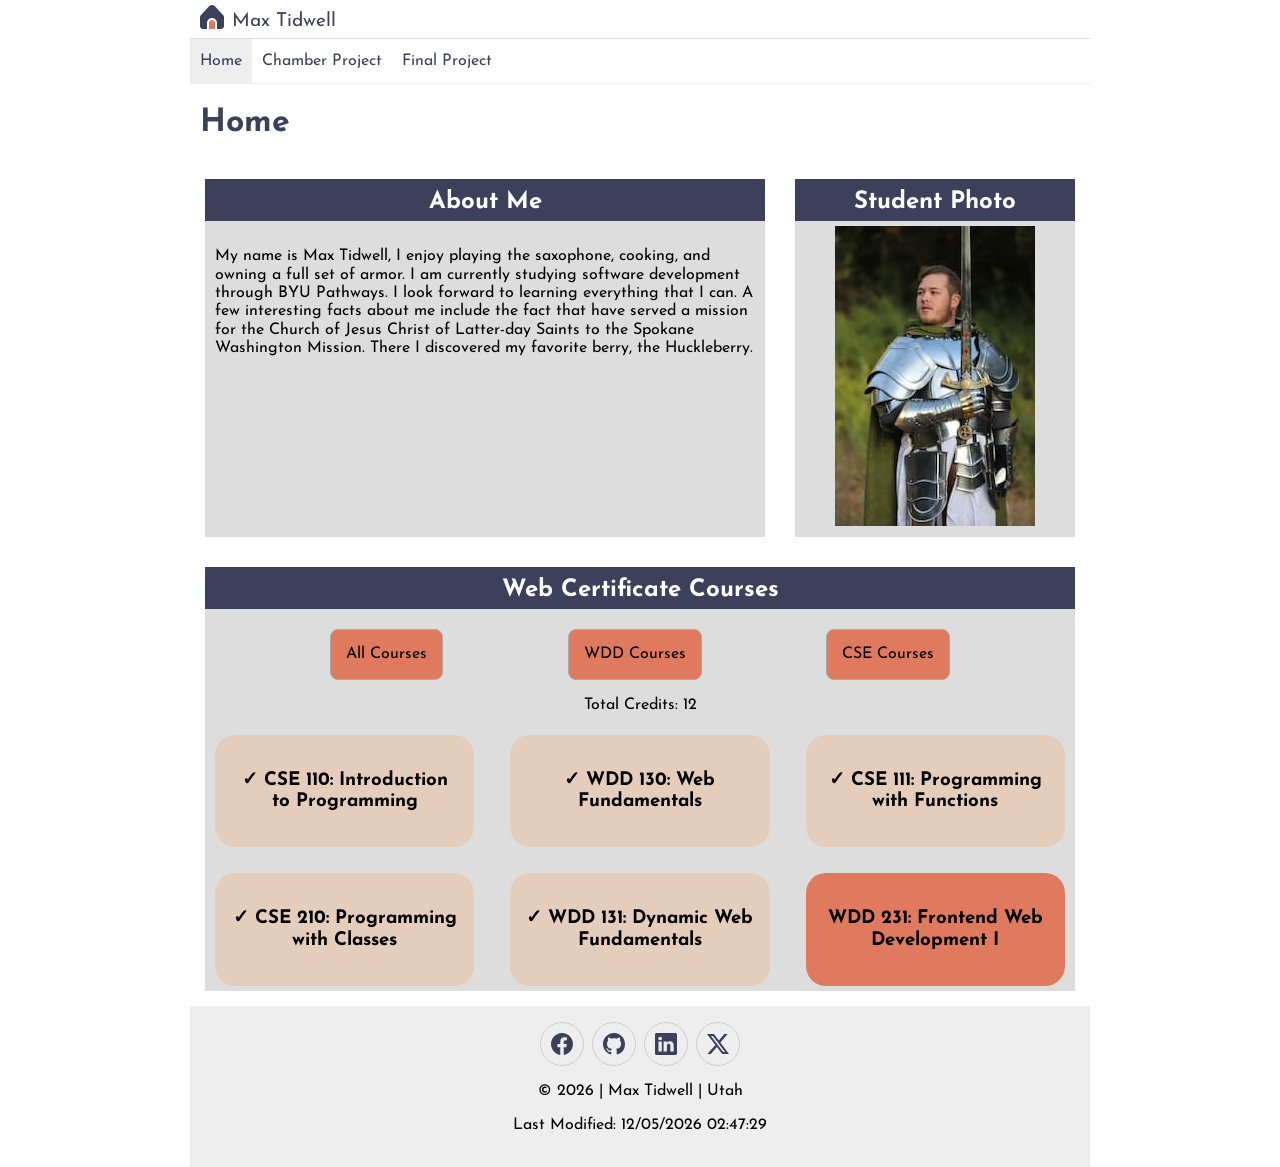
<file: index.html>
<!DOCTYPE html>
<html lang="en">
<head>
    <meta charset="UTF-8">
    <meta name="viewport" content="width=device-width, initial-scale=1.0">
    <title>Course Home Page</title>
    <meta name="description" content="Home page for CSE 231">
    <meta name="author" content="Max Tidwell">

    <link rel="preconnect" href="https://fonts.googleapis.com">
    <link rel="preconnect" href="https://fonts.gstatic.com" crossorigin>
    <link href="https://fonts.googleapis.com/css2?family=Josefin+Sans:ital,wght@0,100..700;1,100..700&family=Roboto:wght@100&display=swap" rel="stylesheet">

    <link rel="stylesheet" href="styles/normalize.css">
    <link rel="stylesheet" href="styles/base.css">
    <link rel="stylesheet" href="styles/larger.css">

    <link rel="icon" href="images/favicon.ico">

    <meta property="og:title" content="Max Tidwell">
    <meta property="og:description" content="The main home page for Max Tidwell's WDD231 class. Contents include activities in HTML, CSS, and Javascript.">
    <meta property="og:image" content="https://maxtidwell.github.io/wdd231/images/profile.jpg">
    <meta property="og:url" content="https://maxtidwell.github.io/wdd231/">

    <script src="scripts/navigation.js" defer></script>
</head>

<body>
    <header>
        <img src="images/home.svg" alt="Site Logo" width="512" height="512">
        <span>Max Tidwell</span>
        <button id="ham-btn" class="hamburger" name="Menu"></button>
    </header>

    <nav id="nav-bar" class="navigation">
        <ul>
            <li class="current"><a href="#">Home</a></li>
            <li><a href="#">Chamber Project</a></li>
            <li><a href="#">Final Project</a></li>
        </ul>
    </nav>

    <main>
        <h1>Home</h1>

        <section class="about">
            <h2>About Me</h2>
            <p>My name is Max Tidwell, I enjoy playing the saxophone, cooking, and owning a full set
                of armor. I am currently studying software development through BYU Pathways. I look forward to learning everything
                that I can. A few interesting facts about me include the fact that have served a mission for the Church
                of Jesus Christ of Latter-day Saints to the Spokane Washington Mission. There I discovered my favorite
                berry, the Huckleberry.</p>
        </section>

        <section class="photo">
            <h2>Student Photo</h2>
            <img src="images/profile.jpg" alt="Max Tidwell">
        </section>

        <section class="courses">
            <h2>Web Certificate Courses</h2>

            <div class="course-filters">
                <button id="allBtn">All Courses</button>
                <button id="wddBtn">WDD Courses</button>
                <button id="cseBtn">CSE Courses</button>
            </div>

            <p>Total Credits: <span id="creditTotal">0</span></p>

            <div id="course-cards" class="course-cards"></div>
        </section>

        <dialog id="course-details"></dialog>
    </main>

    <footer>
        <div class="social">
            <a href="https://www.facebook.com/max.tidwell.2025/" target="_blank"><img src="images/facebook.svg" alt="facebook" width="16" height="16"></a>
            <a href="https://github.com/MaxTidwell" target="_blank"><img src="images/github.svg" alt="github" width="16" height="16"></a>
            <a href="www.linkedin.com/in/max-tidwell-900357385" target="_blank"><img src="images/linkedin.svg" alt="linkedin" width="16" height="16"></a>
            <a href="https://x.com/MTidwell5975" target="_blank"><img src="images/twitter-x.svg" alt="twitter" width="16" height="16"></a>
        </div>
        <p>&copy; <span id="currentYear"></span> | Max Tidwell | Utah</p>
        <p>Last Modified: <span id="lastModified"></span></p>
    </footer>

</body>
</html>
</file>
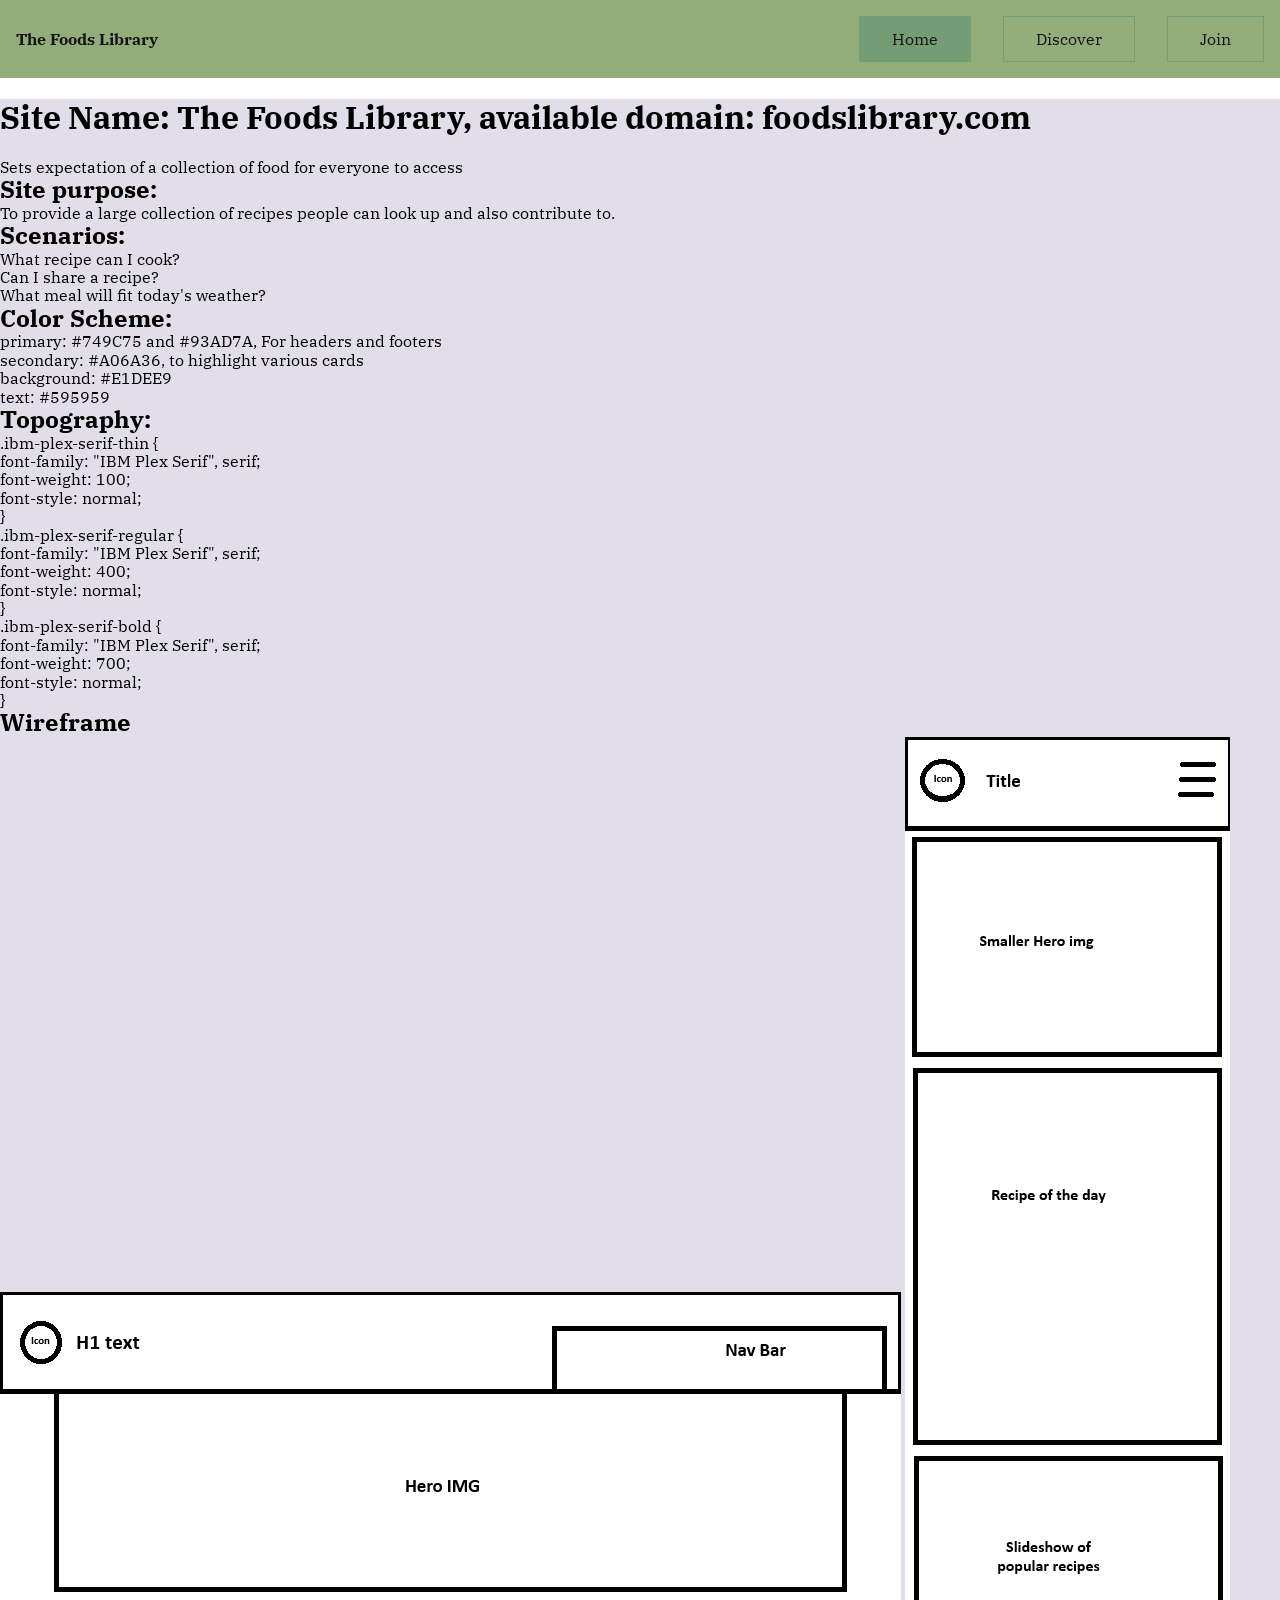
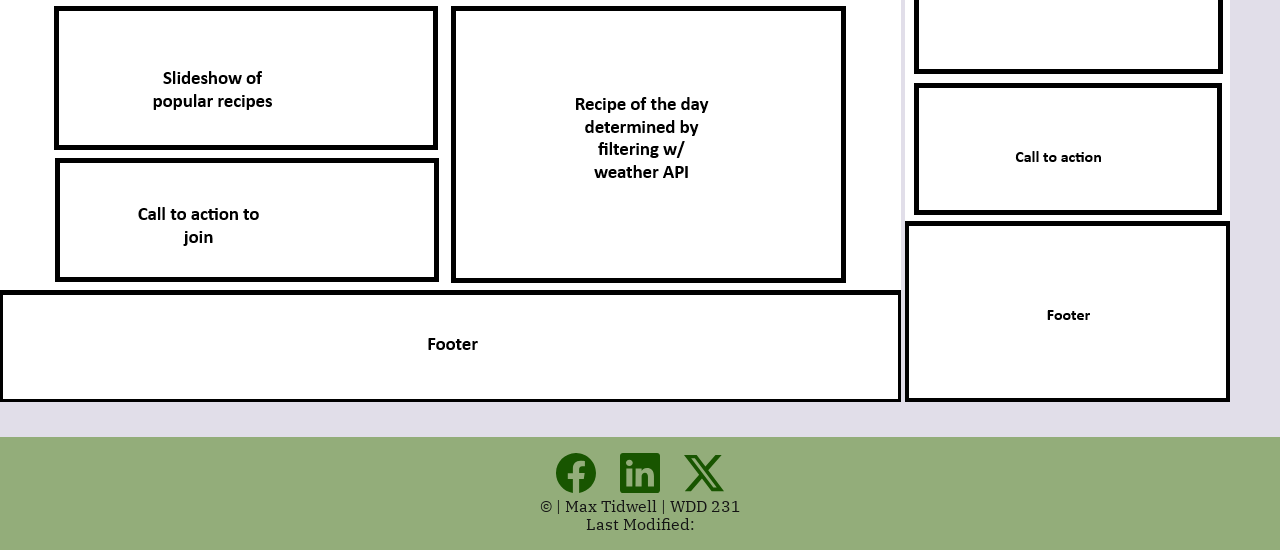
<file: final/index.html>
<!DOCTYPE html>
<html lang="en">
<head>
    <meta charset="UTF-8">
    <meta name="viewport" content="width=device-width, initial-scale=1.0">

    <title>The Foods Library</title>
    <meta name="description" content="">
    <meta name="author" content="Max Tidwell">

    <!-- CSS Links -->
    <link rel="stylesheet" href="../styles/normalize.css">
    <link rel="stylesheet" href="styles/small.css">
    <link rel="stylesheet" href="styles/large.css">

    <!-- Font Stuff -->
    <link rel="preconnect" href="https://fonts.googleapis.com">
    <link rel="preconnect" href="https://fonts.gstatic.com" crossorigin>
    <link href="https://fonts.googleapis.com/css2?family=IBM+Plex+Serif:wght@100;400;700&family=Josefin+Sans:ital,wght@0,100..700;1,100..700&family=Roboto:wght@100&display=swap" rel="stylesheet">
    <link rel="preload" href="https://fonts.googleapis.com/css2?family=IBM+Plex+Serif:wght@100;400;700&family=Josefin+Sans:ital,wght@0,100..700;1,100..700&family=Roboto:wght@100&display=swap as="style">

    <!-- Favicon -->
    <link rel="icon" href="">

    <!-- Social Media stuff -->
    <meta property="og:title" content="">
    <meta property="og:description" content="">
    <meta property="og:image" content="">
    <meta property="og:url" content="">

    <!-- Javascript Link -->

</head>

<body>
    <header>
        <div class="header-left bold">
           The Foods Library
        </div>
        
        <nav>
            <!--<button id="ham-btn" class="hamburger" name="Menu"></button>-->
            <div  id="nav-bar" class="navigation">
                <ul>
                    <li class="current"><a href="#">Home</a></li>
                    <li><a href="#">Discover</a></li>
                    <li><a href="#">Join</a></li>
                </ul>
            </div>
        </nav>
    </header>

    <main>
        <h1>Site Name: The Foods Library, available domain: foodslibrary.com</h1>
        <p>Sets expectation of a collection of food for everyone to access</p>

        <h2 class="bold">Site purpose:</h2>
        <p>To provide a large collection of recipes people can look up and also contribute to.</p>

        <h2 class="bold">Scenarios:</h2>
        <p>What recipe can I cook?</p>
        <p>Can I share a recipe?</p>
        <p>What meal will fit today's weather?</p>

        <h2 class="bold">Color Scheme:</h2>
        <p>primary: #749C75 and #93AD7A, For headers and footers</p>
        <p>secondary: #A06A36, to highlight various cards</p>
        <p>background: #E1DEE9</p>
        <p>text: #595959</p>

        <h2 class="bold">Topography: </h2>
        <p>
            .ibm-plex-serif-thin {</p><p>
            font-family: "IBM Plex Serif", serif;</p><p>
            font-weight: 100;</p><p>
            font-style: normal;</p><p>
            }</p><p>

            .ibm-plex-serif-regular {</p><p>
            font-family: "IBM Plex Serif", serif;</p><p>
            font-weight: 400;</p><p>
            font-style: normal;</p><p>
            }</p><p>

            .ibm-plex-serif-bold {</p><p>
            font-family: "IBM Plex Serif", serif;</p><p>
            font-weight: 700;</p><p>
            font-style: normal;</p><p>
            }
        </p>

        <h2 class="bold">Wireframe</h2>
        <img src="images/WDD231.wireframeLarge.png" alt="Large Wireframe">
        <img src="images/WDD231.wireframeSmall.png" alt="Small Wireframe">
    </main>

    <footer>
        <div class="social">
            <a href="https://www.facebook.com/max.tidwell.2025/" target="_blank"><img src="images/facebook.svg" alt="facebook logo" width="16" height="16" loading="lazy"></a>
            <a href="https://www.linkedin.com/in/max-tidwell-900357385" target="_blank"><img src="images/linkedin.svg" alt="linkedin logo" width="16" height="16" loading="lazy"></a>
            <a href="https://x.com/MTidwell5975" target="_blank"><img src="images/twitter-x.svg" alt="twitter logo" width="16" height="16" loading="lazy"></a>
        </div>
        <div class="author">
            <p>&copy; <span id="currentYear"></span> | Max Tidwell | WDD 231</p>
            <p>Last Modified: <span id="lastModified"></span></p>
        </div>
    </footer>

</body>
</html>
</file>
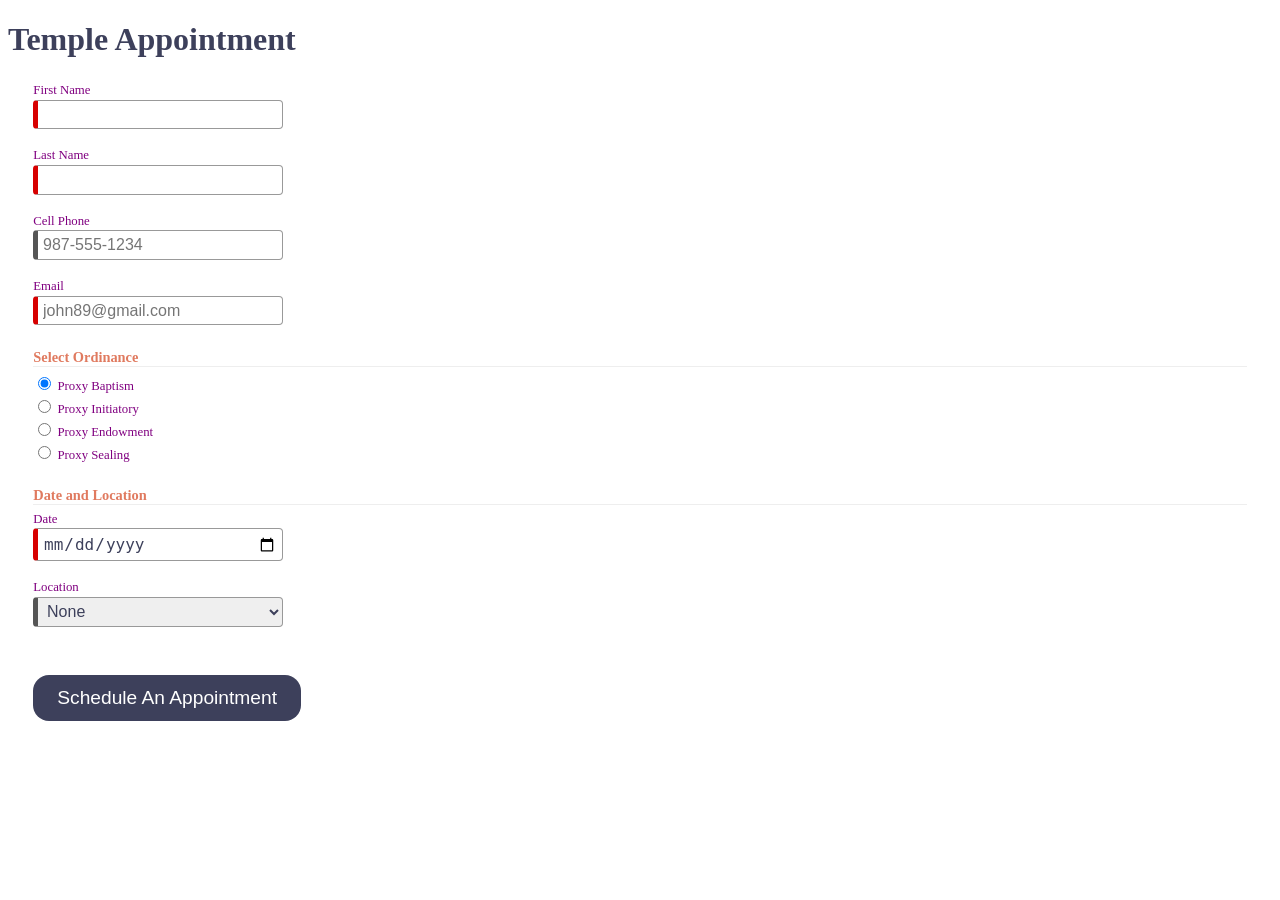
<file: week4/startHere/index.html>
<!DOCTYPE html>
<html lang="en">

<head>
  <meta charset="UTF-8">
  <meta name="viewport" content="width=device-width, initial-scale=1.0">
  <meta name="description" content="Web Lab Start File">
  <meta name="author" content="Paul Cheney">

  <link rel="stylesheet" href="styles/small.css">
  <link rel="stylesheet" href="styles/large.css">

  <title>Web Lab Start File</title>
</head>

<body>

  <main>
    <h1>Temple Appointment</h1>

    <form method="GET" action="thanks.html" class="designOne">
      <label>First Name <input type="text" name="first" required autocomplete="given-name" title="Your First Name"></label>
        <label>Last Name <input type="text" name="last" required autocomplete="family-name" title="Your Last Name"></label>
        <label>Cell Phone <input type="tel" name="phone"  autocomplete="tel" title="A Phone Number with dashes" placeholder="987-555-1234" ></label>
        <label>Email <input type="email" name="email" required placeholder="john89@gmail.com"  title="Your Email" autocomplete="email"></label>
  

        <h3>Select Ordinance</h3>
        <label><input type="radio" name="ordinance" value="Baptism" checked> Proxy Baptism</label>
        <label><input type="radio" name="ordinance" value="Initiatory"> Proxy Initiatory</label>
        <label><input type="radio" name="ordinance" value="Endowment"> Proxy Endowment</label>
        <label><input type="radio" name="ordinance" value="Sealing"> Proxy Sealing</label>

        
        <h3>Date and Location</h3>
        <label>Date <input type="date" name="date" required></label>

        <label>Location
          <select name="location" required>
            <option value="">None</option>
            <option value="Payson">Payson</option>
            <option value="Orem">Orem</option>
            <option value="Provo City Center">Provo City Center</option>
        </label>

        <input type="submit" value="Schedule An Appointment">
    </form>

    
  </main>

</body>
</html>
</file>
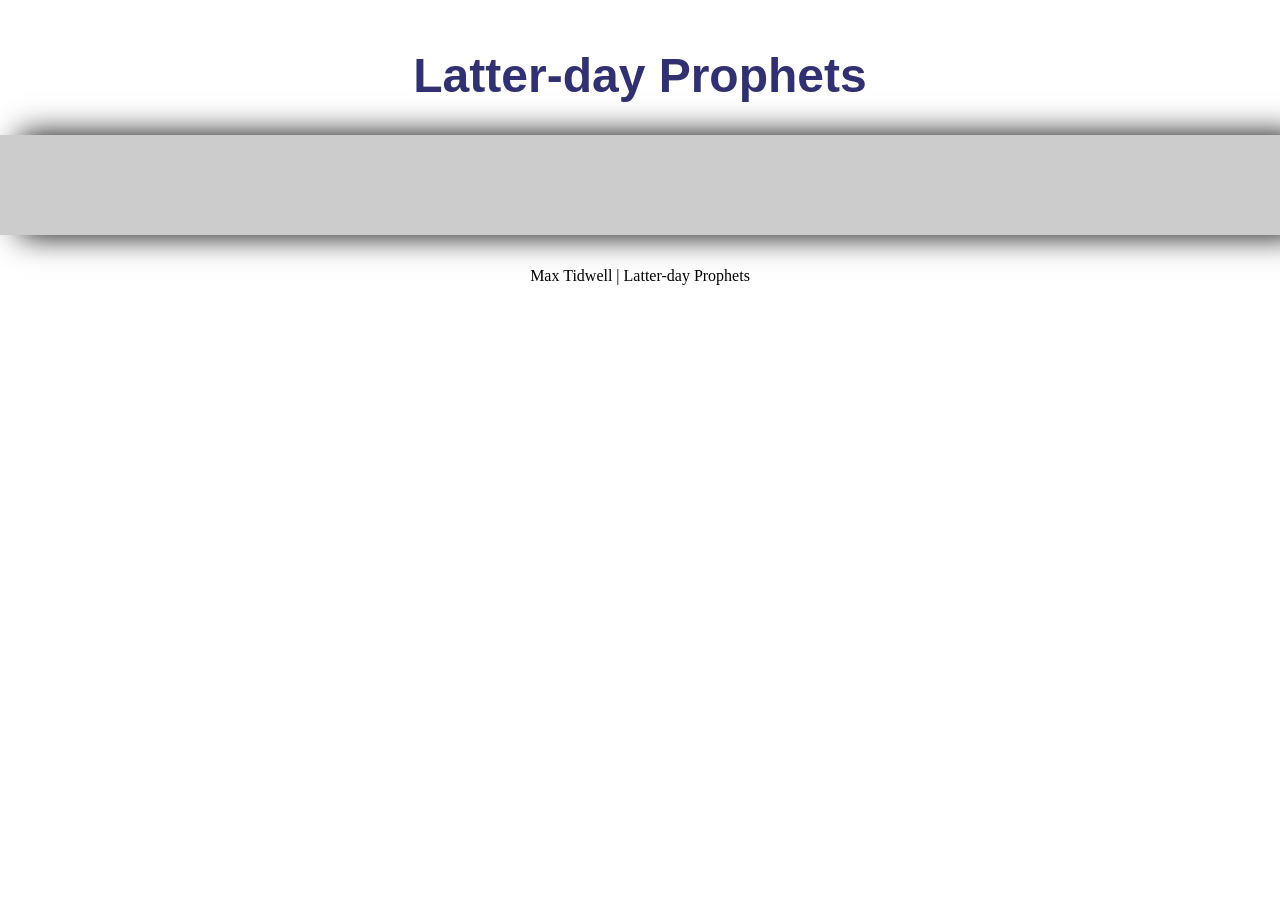
<file: prophets.html>
<!DOCTYPE html>
<html lang="en">

<head>
    <meta charset="UTF-8">
    <meta name="viewport" content="width=device-width, initial-scale=1.0">
    <title>Latter-day Prophets</title>
    <meta name="description" content="Prophet data requested by Fetch API in JSON format.">
    <meta name="author" content="Max Tidwell">

    <link rel="stylesheet" href="styles/prophets.css">
    
    <script src="scripts/prophets.js" defer></script>
</head>

<body>
    <header>
        <h1>Latter-day Prophets</h1>
    </header>

    <main>
        <div id="cards" class="cards"></div>
    </main>

    <footer>
        Max Tidwell | Latter-day Prophets
    </footer>
</body>

</html>
</file>
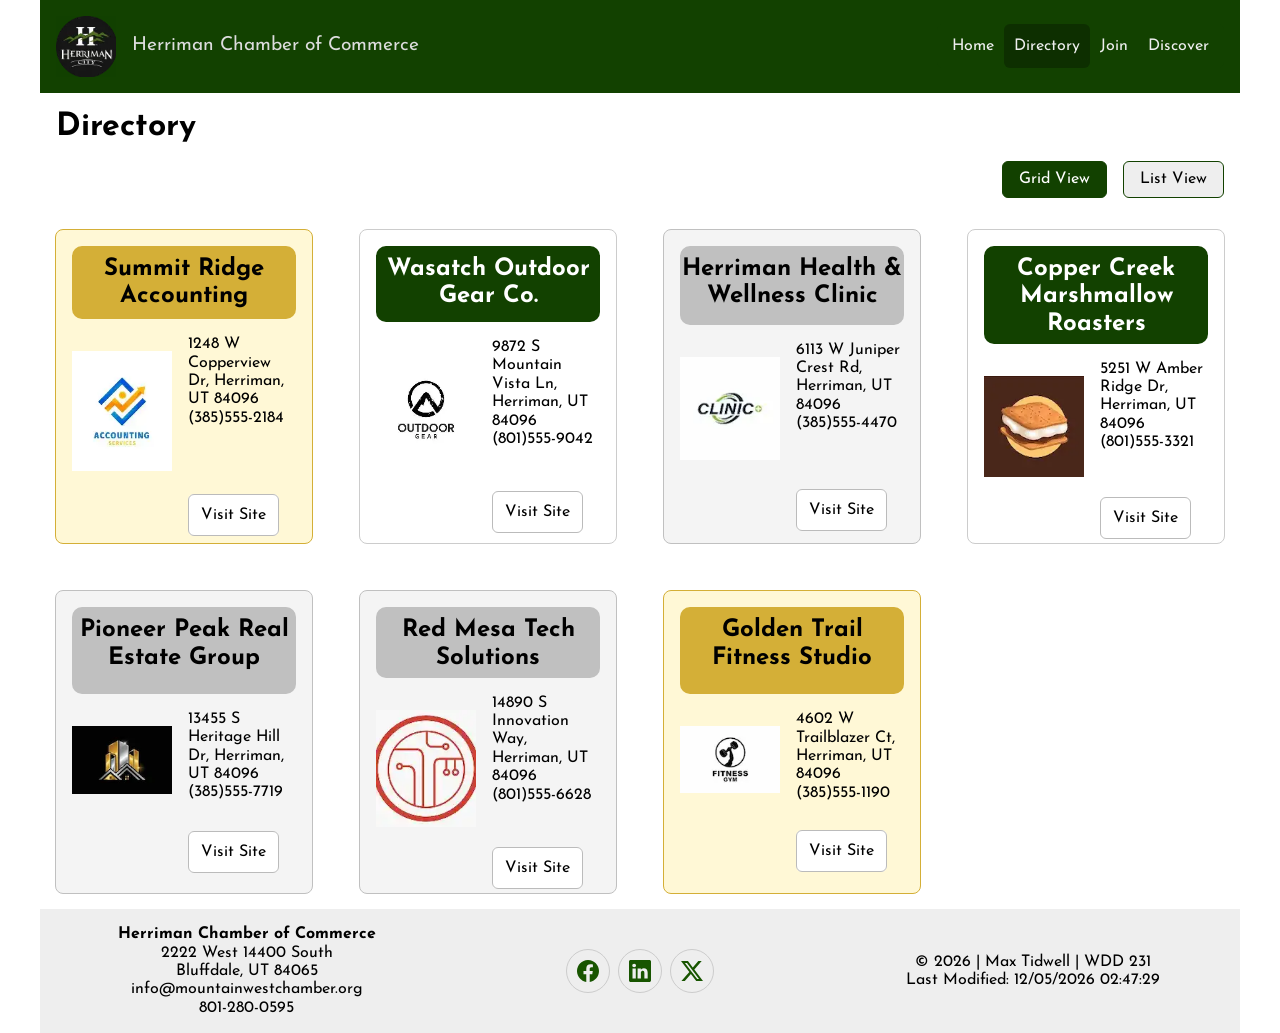
<file: chamber/directory.html>
<!DOCTYPE html>
<html lang="en">
<head>
    <meta charset="UTF-8">
    <meta name="viewport" content="width=device-width, initial-scale=1.0">

    <title>Directory</title>
    <meta name="description" content="Directory for Herriman's Chamber of Commerce">
    <meta name="author" content="Max Tidwell">

    <link rel="stylesheet" href="../styles/normalize.css">
    <link rel="stylesheet" href="styles/small.css">
    <link rel="stylesheet" href="styles/medium.css">
    <link rel="stylesheet" href="styles/large.css">

    <link rel="preconnect" href="https://fonts.googleapis.com">
    <link rel="preconnect" href="https://fonts.gstatic.com" crossorigin>
    <link href="https://fonts.googleapis.com/css2?family=Josefin+Sans:ital,wght@0,100..700;1,100..700&family=Roboto:wght@100&display=swap" rel="stylesheet">

    <link rel="preload" href="https://fonts.googleapis.com/css2?family=Josefin+Sans:ital,wght@0,100..700;1,100..700&family=Roboto:wght@100&display=swap" as="style">

    <link rel="icon" href="images/chamber-favicon.ico">

    <meta property="og:title" content="Herriman's Chamber of Commerce">
    <meta property="og:description" content="Directory for the Chamber of Commerce of Herriman, detailing the members part of the organization,">
    <meta property="og:image" content="https://maxtidwell.github.io/wdd231/chamber/images/chamber-of-commerce.webp">
    <meta property="og:url" content="https://maxtidwell.github.io/wdd231/chamber">

    <script src="scripts/chamber.js" type="module"></script>
</head>

<body>
    <header>
        <div class="header-left">
            <img src="images/new-logo.webp" alt="Site Logo" width="512" height="512" loading="lazy">
            <span>Herriman Chamber of Commerce</span>
        </div>
        
        <nav>
            <button id="ham-btn" class="hamburger" name="Menu"></button>
            <div  id="nav-bar" class="navigation">
                <ul>
                    <li><a href="index.html">Home</a></li>
                    <li class="current"><a href="#">Directory</a></li>
                    <li><a href="join.html">Join</a></li>
                    <li><a href="discover.html">Discover</a></li>
                </ul>
            </div>
        </nav>
    </header>

    <main>
        <h1>Directory</h1>
        <div class="view-buttons">
            <button id="grid-btn" class="active">Grid View</button>
            <button id="list-btn">List View</button>
        </div>

        <div id="members-container" class="directory-grid"></div>
    </main>

    <footer>
        <div class="contact">
            <strong>Herriman Chamber of Commerce</strong>
            <p>2222 West 14400 South</p>
            <p>Bluffdale, UT 84065</p>
            <p>info@mountainwestchamber.org</p>
            <p>801-280-0595</p>
        </div>
        <div class="social">
            <a href="https://www.facebook.com/max.tidwell.2025/" target="_blank"><img src="images/facebook.svg" alt="facebook logo" width="16" height="16" loading="lazy"></a>
            <a href="https://www.linkedin.com/in/max-tidwell-900357385" target="_blank"><img src="images/linkedin.svg" alt="linkedin logo" width="16" height="16" loading="lazy"></a>
            <a href="https://x.com/MTidwell5975" target="_blank"><img src="images/twitter-x.svg" alt="twitter logo" width="16" height="16" loading="lazy"></a>
        </div>
        <div class="author">
            <p>&copy; <span id="currentYear"></span> | Max Tidwell | WDD 231</p>
            <p>Last Modified: <span id="lastModified"></span></p>
        </div>
    </footer>

</body>
</html>
</file>
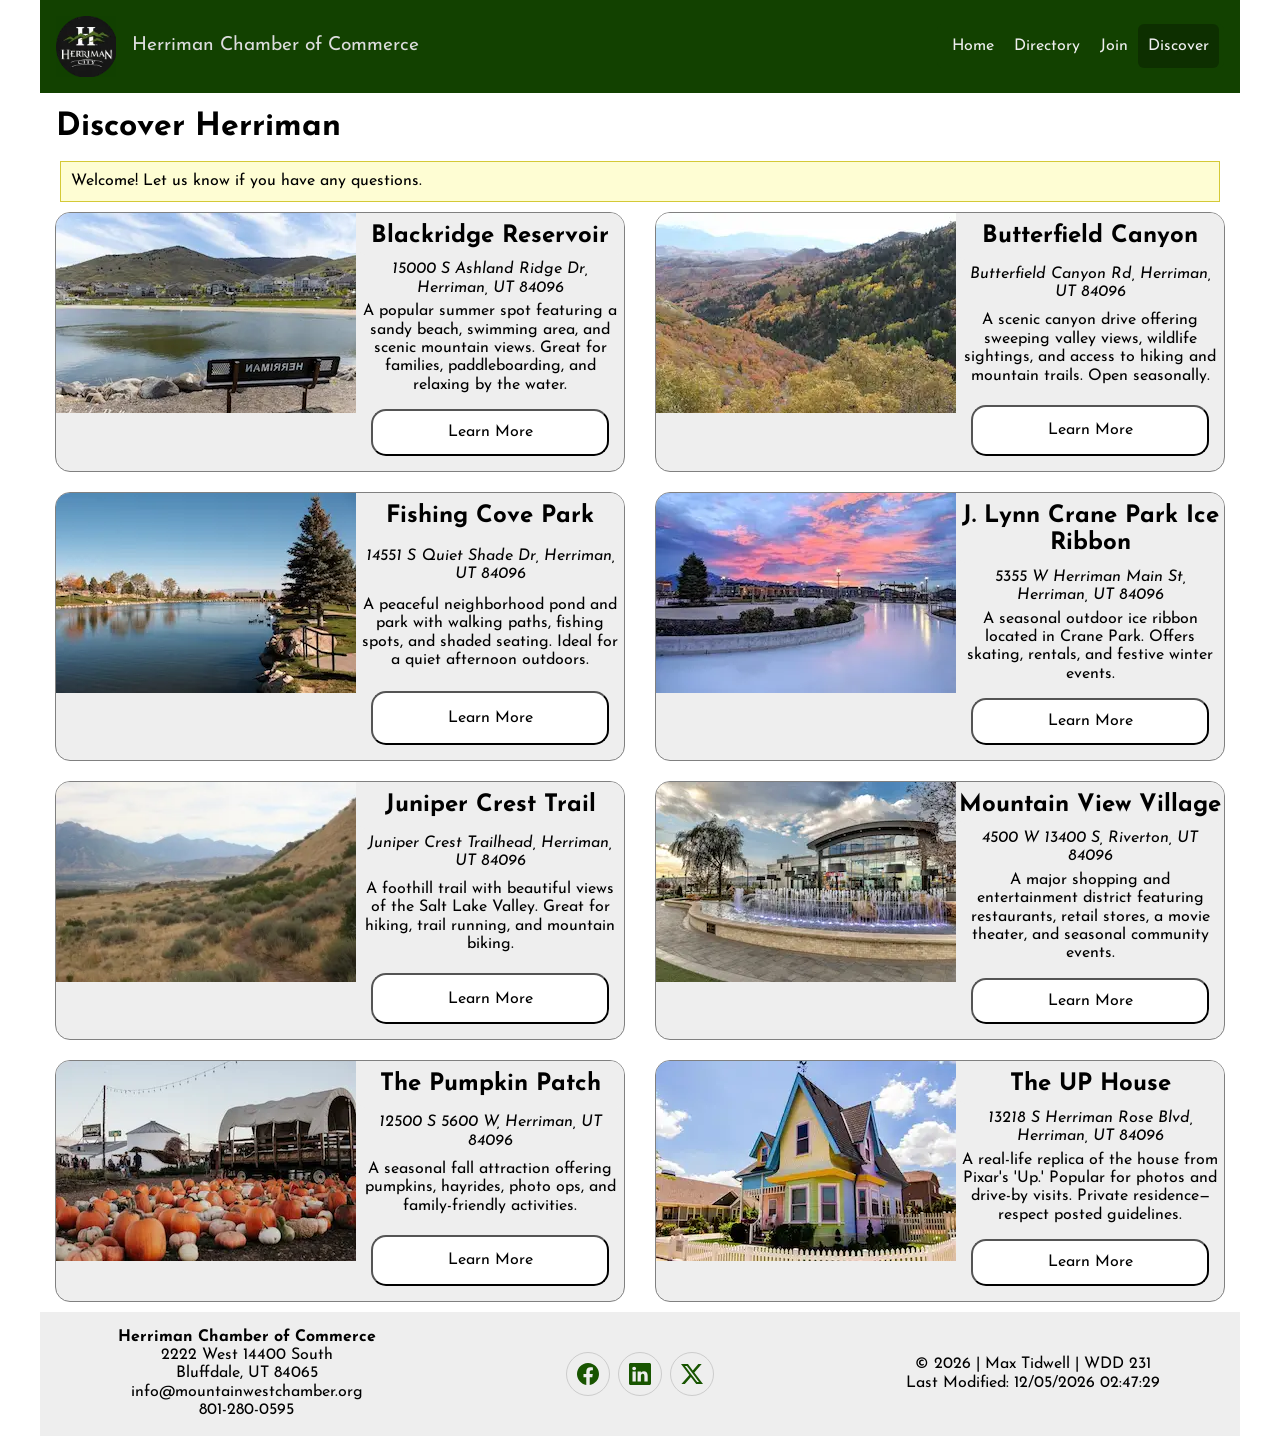
<file: chamber/discover.html>
<!DOCTYPE html>
<html lang="en">
<head>
    <meta charset="UTF-8">
    <meta name="viewport" content="width=device-width, initial-scale=1.0">

    <title>Discover Herriman</title>
    <meta name="description" content="Learn about the many attractions Herriman City has to offer.">
    <meta name="author" content="Max Tidwell">

    <link rel="stylesheet" href="../styles/normalize.css">
    <link rel="stylesheet" href="styles/small.css">
    <link rel="stylesheet" href="styles/medium.css">
    <link rel="stylesheet" href="styles/large.css">

    <link rel="preconnect" href="https://fonts.googleapis.com">
    <link rel="preconnect" href="https://fonts.gstatic.com" crossorigin>
    <link href="https://fonts.googleapis.com/css2?family=Josefin+Sans:ital,wght@0,100..700;1,100..700&family=Roboto:wght@100&display=swap" rel="stylesheet">
    <link rel="preload" href="https://fonts.googleapis.com/css2?family=Josefin+Sans:ital,wght@0,100..700;1,100..700&family=Roboto:wght@100&display=swap" as="style">

    <link rel="icon" href="images/chamber-favicon.ico">

    <meta property="og:title" content="Herriman's Chamber of Commerce">
    <meta property="og:description" content="How to join the Chamber of Commerce for the city of Herriman">
    <meta property="og:image" content="https://maxtidwell.github.io/wdd231/chamber/images/chamber-of-commerce.webp">
    <meta property="og:url" content="https://maxtidwell.github.io/wdd231/chamber">

    <script src="scripts/chamber.js" type="module"></script>
</head>

<body>
    <header>
        <div class="header-left">
            <img src="images/new-logo.webp" alt="Site Logo" width="512" height="512" loading="lazy">
            <span>Herriman Chamber of Commerce</span>
        </div>
        
        <nav>
            <button id="ham-btn" class="hamburger" name="Menu"></button>
            <div  id="nav-bar" class="navigation">
                <ul>
                    <li><a href="index.html">Home</a></li>
                    <li><a href="directory.html">Directory</a></li>
                    <li><a href="join.html">Join</a></li>
                    <li class="current"><a href="#">Discover</a></li>
                </ul>
            </div>
        </nav>
    </header>

    <main>
        <h1>Discover Herriman</h1>

        <div class="welcome">
            <p id="visit-message"></p>
        </div>

        <div id="discover-card-container">
            <span id="discoverCards"></span>
            <figure></figure>
        </div>
    </main>

    <footer>
        <div class="contact">
            <strong>Herriman Chamber of Commerce</strong>
            <p>2222 West 14400 South</p>
            <p>Bluffdale, UT 84065</p>
            <p>info@mountainwestchamber.org</p>
            <p>801-280-0595</p>
        </div>
        <div class="social">
            <a href="https://www.facebook.com/max.tidwell.2025/" target="_blank"><img src="images/facebook.svg" alt="facebook logo" width="16" height="16" loading="lazy"></a>
            <a href="https://www.linkedin.com/in/max-tidwell-900357385" target="_blank"><img src="images/linkedin.svg" alt="linkedin logo" width="16" height="16" loading="lazy"></a>
            <a href="https://x.com/MTidwell5975" target="_blank"><img src="images/twitter-x.svg" alt="twitter logo" width="16" height="16" loading="lazy"></a>
        </div>
        <div class="author">
            <p>&copy; <span id="currentYear"></span> | Max Tidwell | WDD 231</p>
            <p>Last Modified: <span id="lastModified"></span></p>
        </div>
    </footer>

</body>
</html>
</file>
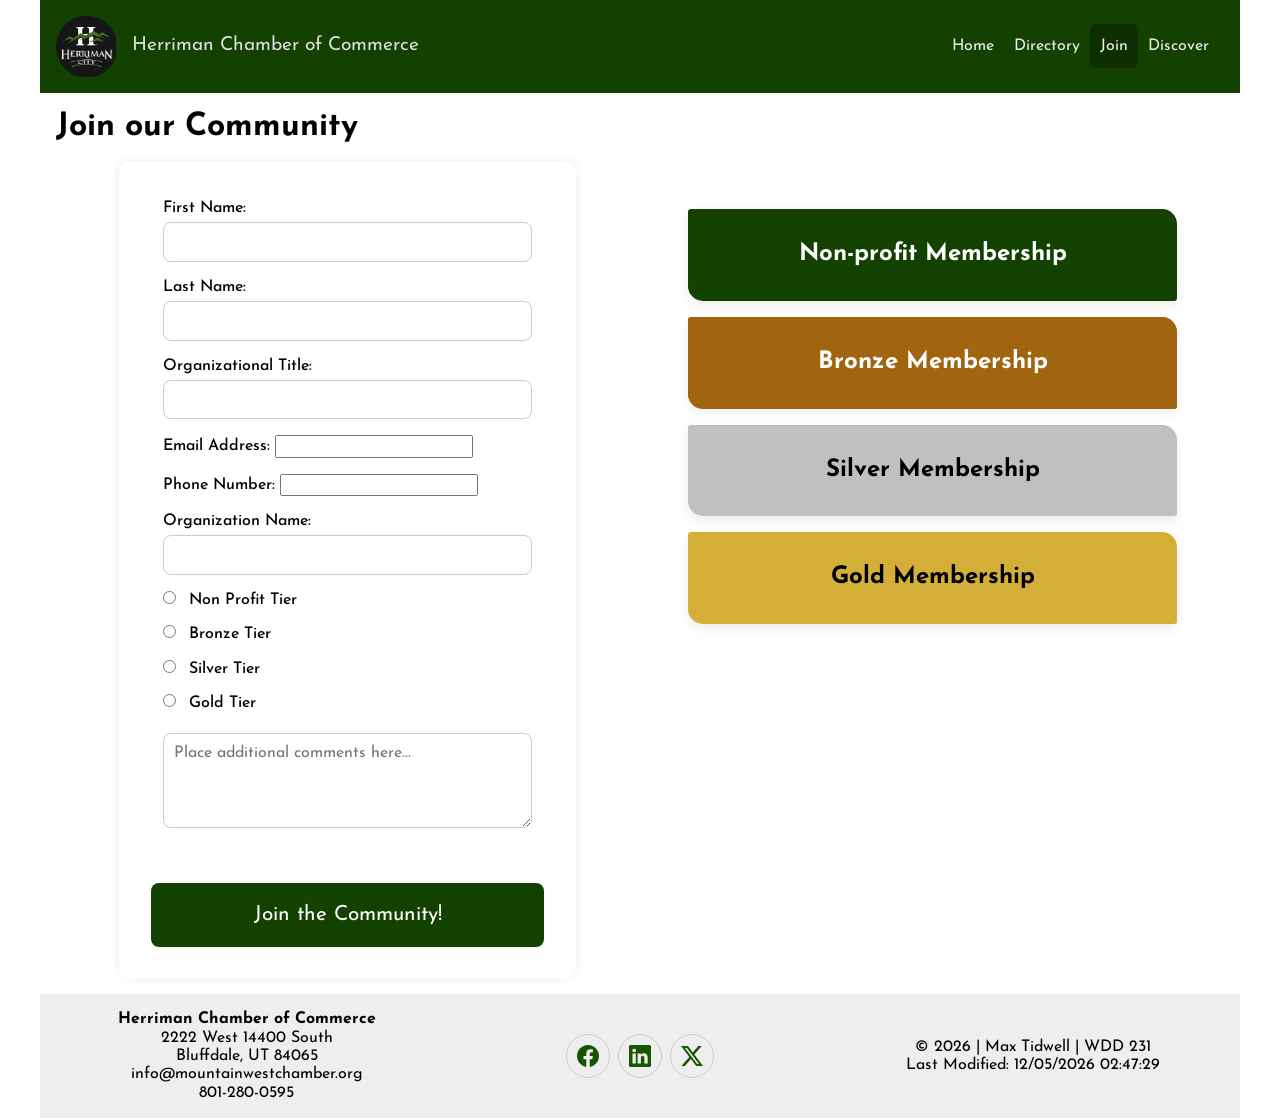
<file: chamber/join.html>
<!DOCTYPE html>
<html lang="en">
<head>
    <meta charset="UTF-8">
    <meta name="viewport" content="width=device-width, initial-scale=1.0">

    <title>Join the Herriman Chamber of Commerce</title>
    <meta name="description" content="How to become a part of Herriman's Chamber of Commerce">
    <meta name="author" content="Max Tidwell">

    <link rel="stylesheet" href="../styles/normalize.css">
    <link rel="stylesheet" href="styles/small.css">
    <link rel="stylesheet" href="styles/medium.css">
    <link rel="stylesheet" href="styles/large.css">

    <link rel="preconnect" href="https://fonts.googleapis.com">
    <link rel="preconnect" href="https://fonts.gstatic.com" crossorigin>
    <link href="https://fonts.googleapis.com/css2?family=Josefin+Sans:ital,wght@0,100..700;1,100..700&family=Roboto:wght@100&display=swap" rel="stylesheet">

    <link rel="preload" href="https://fonts.googleapis.com/css2?family=Josefin+Sans:ital,wght@0,100..700;1,100..700&family=Roboto:wght@100&display=swap" as="style">

    <link rel="icon" href="images/chamber-favicon.ico">

    <meta property="og:title" content="Herriman's Chamber of Commerce">
    <meta property="og:description" content="How to join the Chamber of Commerce for the city of Herriman">
    <meta property="og:image" content="https://maxtidwell.github.io/wdd231/chamber/images/chamber-of-commerce.webp">
    <meta property="og:url" content="https://maxtidwell.github.io/wdd231/chamber">

    <script src="scripts/chamber.js" type="module"></script>
</head>

<body>
    <header>
        <div class="header-left">
            <img src="images/new-logo.webp" alt="Site Logo" width="512" height="512" loading="lazy">
            <span>Herriman Chamber of Commerce</span>
        </div>
        
        <nav>
            <button id="ham-btn" class="hamburger" name="Menu"></button>
            <div  id="nav-bar" class="navigation">
                <ul>
                    <li><a href="index.html">Home</a></li>
                    <li><a href="directory.html">Directory</a></li>
                    <li class="current"><a href="#">Join</a></li>
                    <li><a href="discover.html">Discover</a></li>
                </ul>
            </div>
        </nav>
    </header>

    <main>
        <h1>Join our Community</h1>
        <section class="join-main">
            <form method="get" action="thankyou.html" class="form">
                <fieldset>
                    <label>First Name: <input type="text" title="first name" name="firstName" id="fname" autocomplete="given-name" required></label>
                    <label>Last Name: <input type="text" title="last name" name="lastName" id="lname" autocomplete="family-name" required></label>
                    <label>Organizational Title: <input type="text" title="title in organization" name="title" pattern="[A-Za-z \-]{7,}" id="title" autocomplete="organization-title" required></label>
                    <label>Email Address: <input type="email" title="email address" name="email" id="email" autocomplete="email" required></label>
                    <label>Phone Number: <input type="tel" title="phone number" name="phone" id="phone" autocomplete="tel" required></label>
                    <label>Organization Name: <input type="text" title="organization name" name="businessName" id="business" autocomplete="organization" required></label>

                    <div class="radio">
                        <label><input type="radio" id="membership0" name="membershipLevel" value="np" required> Non Profit Tier</label>
                        <label><input type="radio" id="membership1" name="membershipLevel" value="bronze"> Bronze Tier</label>
                        <label><input type="radio" id="membership2" name="membershipLevel" value="silver"> Silver Tier</label>
                        <label><input type="radio" id="membership3" name="membershipLevel" value="gold"> Gold Tier</label>
                    </div>

                    <label><textarea id="description" name="description" title="Description of your Organization" placeholder="Place additional comments here..." rows="4"></textarea></label>

                    <label><input type="hidden" name="timestamp" id="timestamp"></label>
                </fieldset>

                <button type="submit">Join the Community!</button>
            </form>
            
    <!-- Membership level titles, each needs a modal-->
            <div class="membership-container">
                <div class="membership-card np card-intro" data-tier="np">
                    <h2>Non-profit Membership</h2>
                </div>

                <div class="membership-card bronze card-intro" data-tier="bronze">
                    <h2>Bronze Membership</h2>
                </div>

                <div class="membership-card silver card-intro" data-tier="silver">
                    <h2>Silver Membership</h2>
                </div>

                <div class="membership-card gold card-intro" data-tier="gold">
                    <h2>Gold Membership</h2>
                </div>
            </div>

            <dialog id="membershipModal">
                <button id="closeModal">X</button>
                <div id="modalContent"></div>
            </dialog>
        </section>
    </main>

    <footer>
        <div class="contact">
            <strong>Herriman Chamber of Commerce</strong>
            <p>2222 West 14400 South</p>
            <p>Bluffdale, UT 84065</p>
            <p>info@mountainwestchamber.org</p>
            <p>801-280-0595</p>
        </div>
        <div class="social">
            <a href="https://www.facebook.com/max.tidwell.2025/" target="_blank"><img src="images/facebook.svg" alt="facebook logo" width="16" height="16" loading="lazy"></a>
            <a href="https://www.linkedin.com/in/max-tidwell-900357385" target="_blank"><img src="images/linkedin.svg" alt="linkedin logo" width="16" height="16" loading="lazy"></a>
            <a href="https://x.com/MTidwell5975" target="_blank"><img src="images/twitter-x.svg" alt="twitter logo" width="16" height="16" loading="lazy"></a>
        </div>
        <div class="author">
            <p>&copy; <span id="currentYear"></span> | Max Tidwell | WDD 231</p>
            <p>Last Modified: <span id="lastModified"></span></p>
        </div>
    </footer>

</body>
</html>
</file>
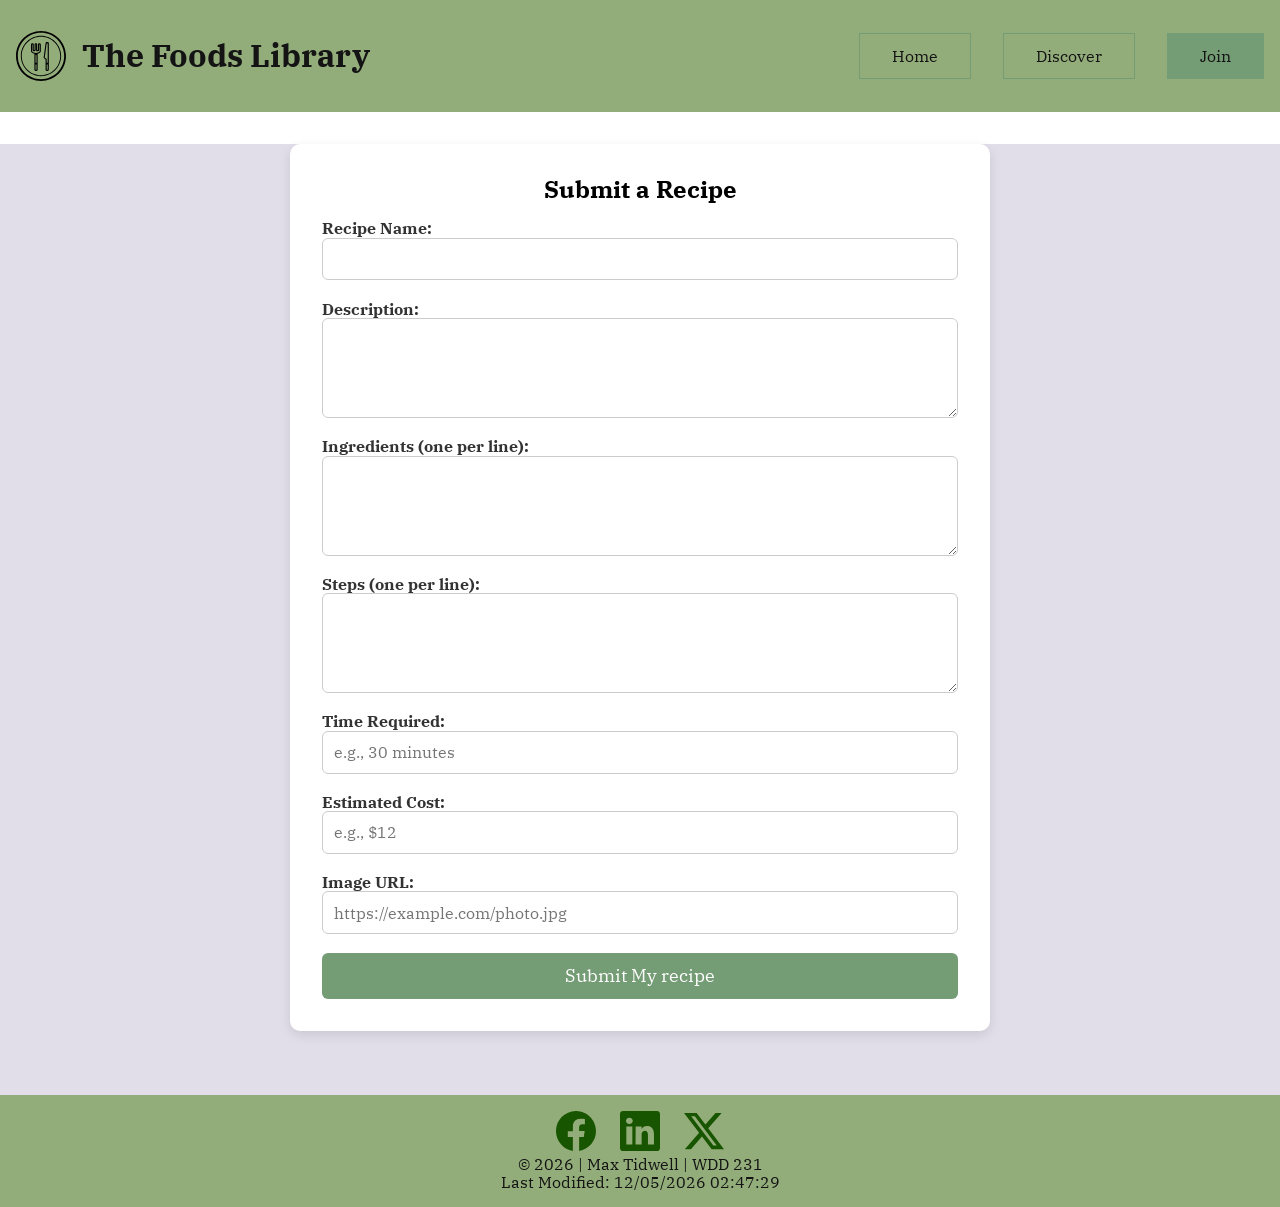
<file: final/join.html>
<!DOCTYPE html>
<html lang="en">
<head>
    <meta charset="UTF-8">
    <meta name="viewport" content="width=device-width, initial-scale=1.0">

    <title>The Foods Library</title>
    <meta name="description" content="">
    <meta name="author" content="Max Tidwell">

    <!-- CSS Links -->
    <link rel="stylesheet" href="../styles/normalize.css">
    <link rel="stylesheet" href="styles/small.css">
    <link rel="stylesheet" href="styles/large.css">

    <!-- Font Stuff -->
    <link rel="preconnect" href="https://fonts.googleapis.com">
    <link rel="preconnect" href="https://fonts.gstatic.com" crossorigin>
    <link href="https://fonts.googleapis.com/css2?family=IBM+Plex+Serif:wght@100;400;700&family=Josefin+Sans:ital,wght@0,100..700;1,100..700&family=Roboto:wght@100&display=swap" rel="stylesheet">
    <link rel="preload" href="https://fonts.googleapis.com/css2?family=IBM+Plex+Serif:wght@100;400;700&family=Josefin+Sans:ital,wght@0,100..700;1,100..700&family=Roboto:wght@100&display=swap as="style">

    <!-- Favicon -->
    <link rel="icon" href="images/foodFavicon.ico">

    <!-- Social Media stuff -->
    <meta property="og:title" content="">
    <meta property="og:description" content="">
    <meta property="og:image" content="">
    <meta property="og:url" content="">

    <!-- Javascript Link -->
    <script type="module" src="scripts/final.js"></script>

</head>

<body>
    <header>
        <div class="header-left bold">
            <img src="images/plate-icon.svg" alt="Foods Library icon" loading="lazy" width="50px" height="50px">
            <h1>The Foods Library</h1>
        </div>
        
        <nav>
            <!--<button id="ham-btn" class="hamburger" name="Menu"></button>-->
            <div  id="nav-bar" class="navigation">
                <ul>
                    <li><a href="index.html">Home</a></li>
                    <li><a href="discover.html">Discover</a></li>
                    <li class="current"><a href="#">Join</a></li>
                </ul>
            </div>
        </nav>
    </header>

    <main>
        <section class="recipe-form-section">
    <h2>Submit a Recipe</h2>

    <form id="recipeForm">
        <label>
            Recipe Name:
            <input type="text" id="name" required>
        </label>

        <label>
            Description:
            <textarea id="description" required></textarea>
        </label>

        <label>
            Ingredients (one per line):
            <textarea id="ingredients" required></textarea>
        </label>

        <label>
            Steps (one per line):
            <textarea id="steps" required></textarea>
        </label>

        <label>
            Time Required:
            <input type="text" id="time" placeholder="e.g., 30 minutes" required>
        </label>

        <label>
            Estimated Cost:
            <input type="text" id="cost" placeholder="e.g., $12" required>
        </label>

        <label>
            Image URL:
            <input type="url" id="image" placeholder="https://example.com/photo.jpg" required>
        </label>

        <button type="submit" class="submit-btn">Submit My recipe</button>
    </form>

</section>

    </main>

    <footer>
        <div class="social">
            <a href="https://www.facebook.com/max.tidwell.2025/" target="_blank"><img src="images/facebook.svg" alt="facebook logo" width="16" height="16" loading="lazy"></a>
            <a href="https://www.linkedin.com/in/max-tidwell-900357385" target="_blank"><img src="images/linkedin.svg" alt="linkedin logo" width="16" height="16" loading="lazy"></a>
            <a href="https://x.com/MTidwell5975" target="_blank"><img src="images/twitter-x.svg" alt="twitter logo" width="16" height="16" loading="lazy"></a>
        </div>
        <div class="author">
            <p>&copy; <span id="currentYear"></span> | Max Tidwell | WDD 231</p>
            <p>Last Modified: <span id="lastModified"></span></p>
        </div>
    </footer>

</body>
</html>
</file>
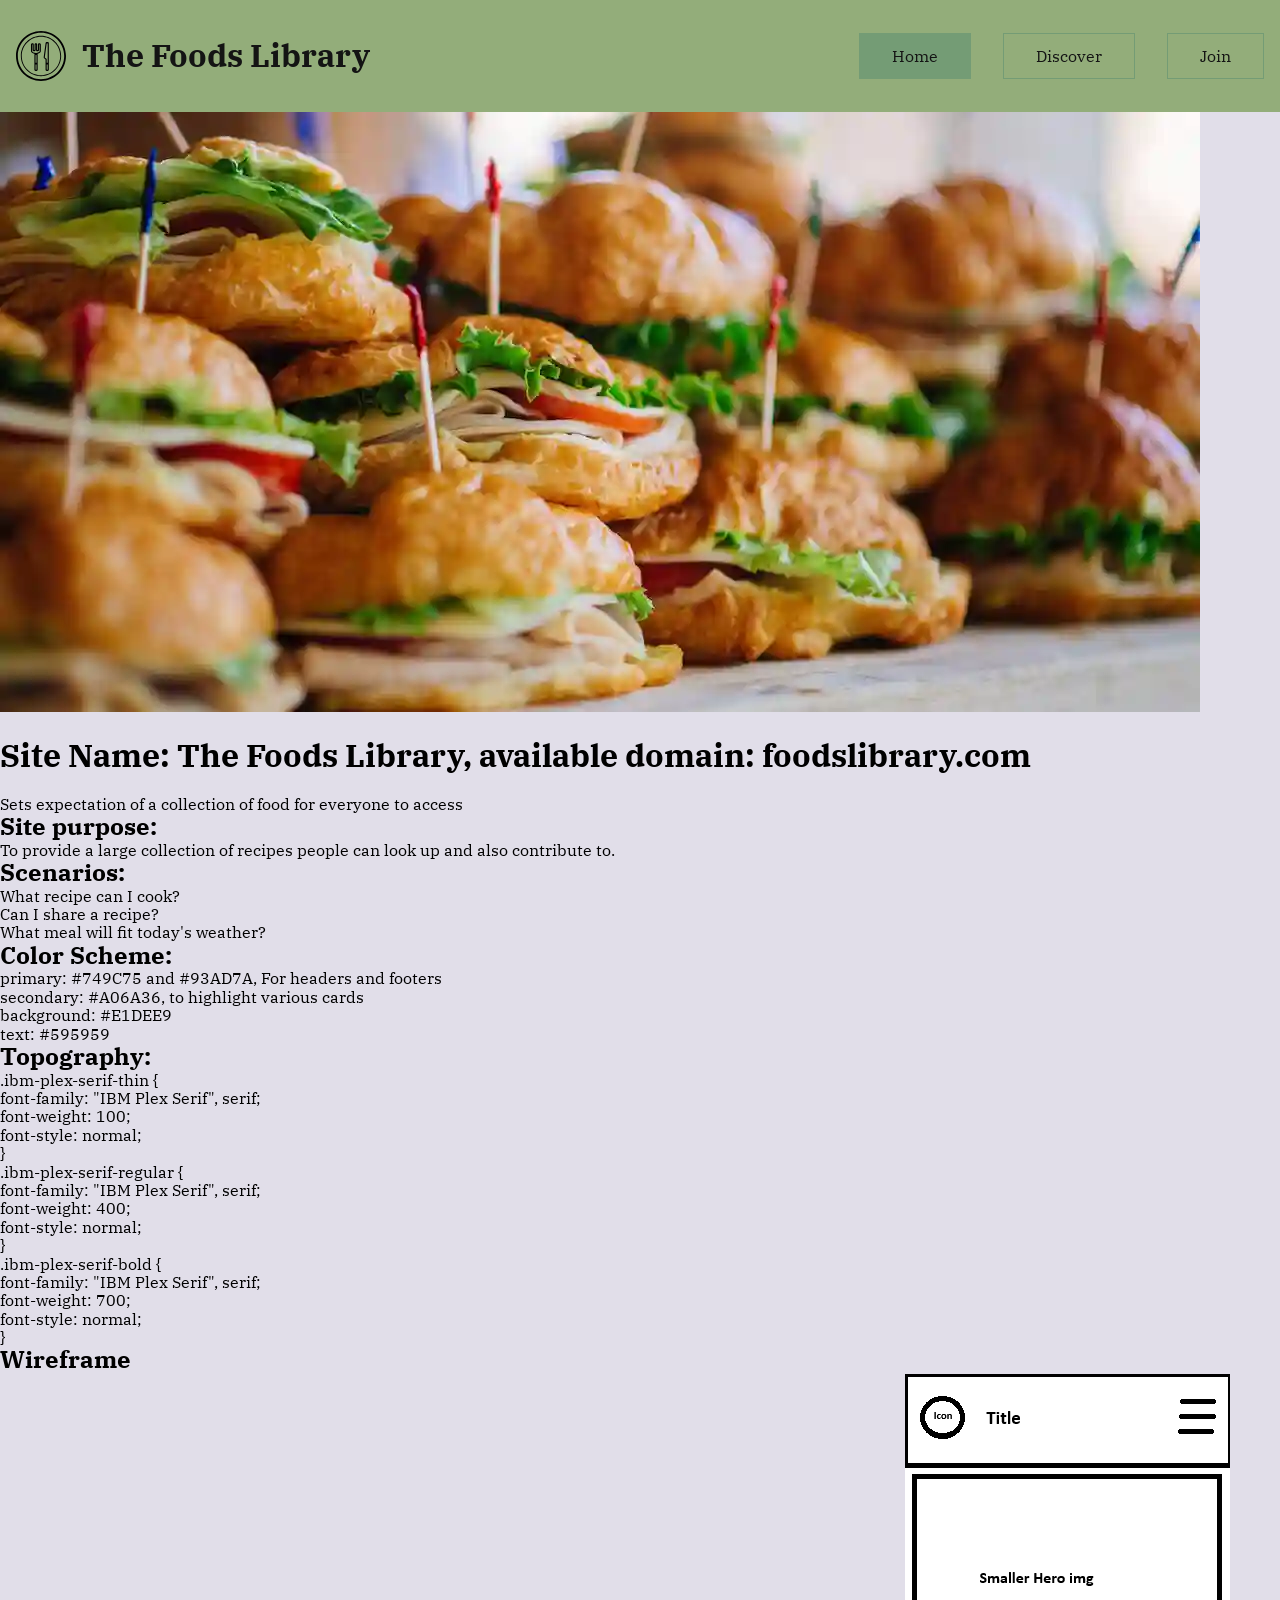
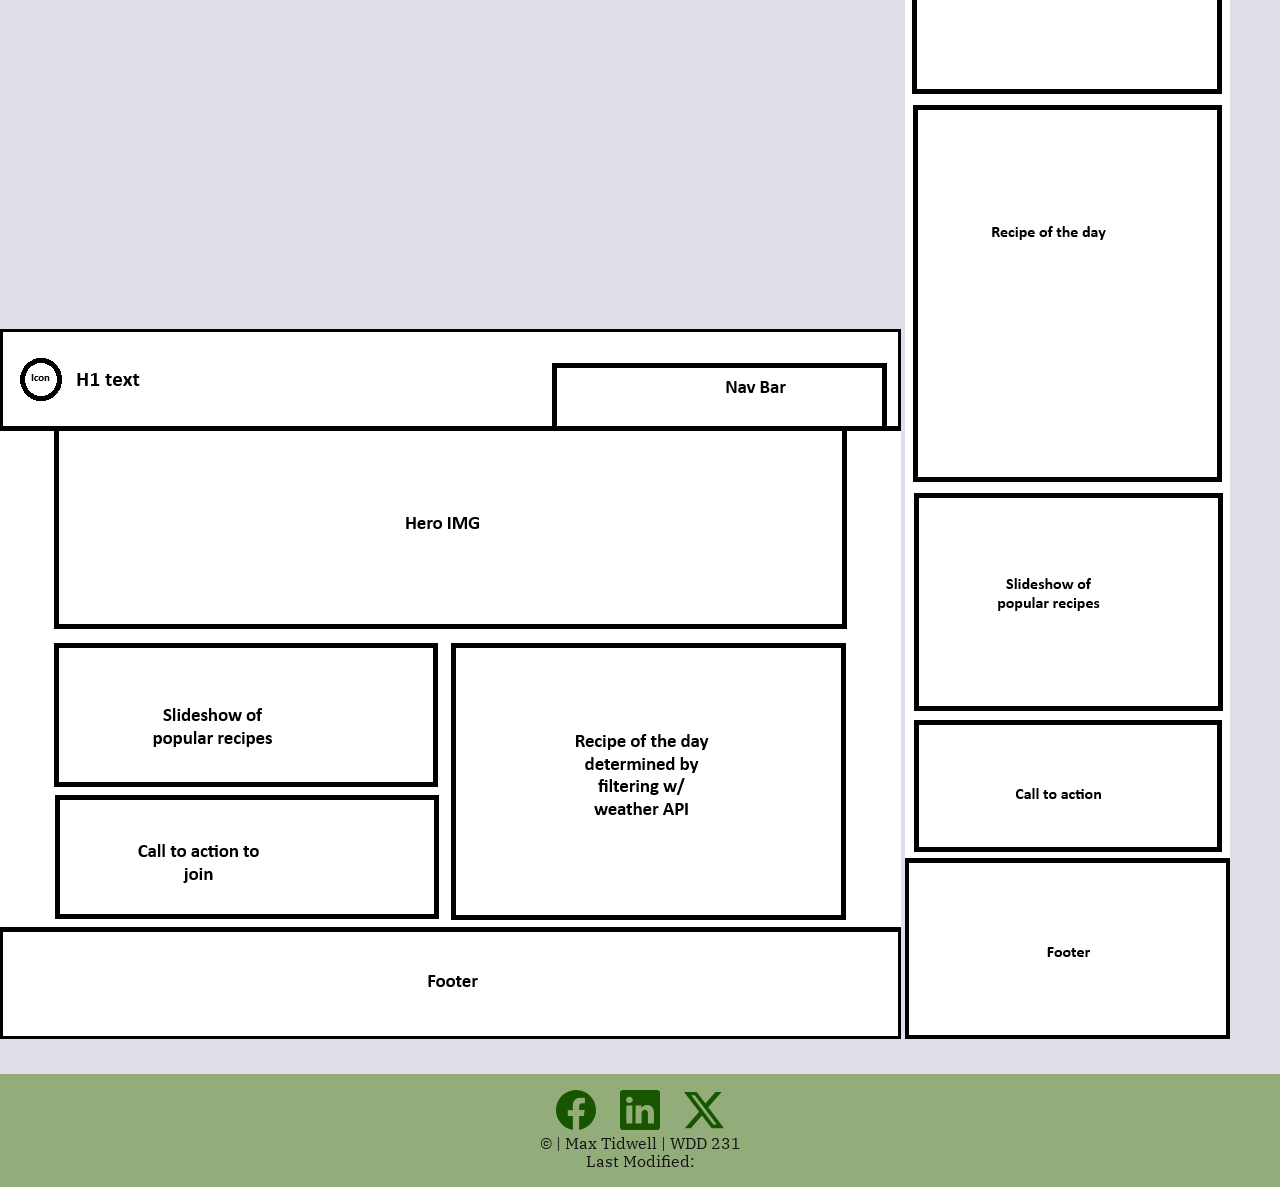
<file: final/wireframe.html>
<!DOCTYPE html>
<html lang="en">
<head>
    <meta charset="UTF-8">
    <meta name="viewport" content="width=device-width, initial-scale=1.0">

    <title>The Foods Library</title>
    <meta name="description" content="">
    <meta name="author" content="Max Tidwell">

    <!-- CSS Links -->
    <link rel="stylesheet" href="../styles/normalize.css">
    <link rel="stylesheet" href="styles/small.css">
    <link rel="stylesheet" href="styles/large.css">

    <!-- Font Stuff -->
    <link rel="preconnect" href="https://fonts.googleapis.com">
    <link rel="preconnect" href="https://fonts.gstatic.com" crossorigin>
    <link href="https://fonts.googleapis.com/css2?family=IBM+Plex+Serif:wght@100;400;700&family=Josefin+Sans:ital,wght@0,100..700;1,100..700&family=Roboto:wght@100&display=swap" rel="stylesheet">
    <link rel="preload" href="https://fonts.googleapis.com/css2?family=IBM+Plex+Serif:wght@100;400;700&family=Josefin+Sans:ital,wght@0,100..700;1,100..700&family=Roboto:wght@100&display=swap as="style">

    <!-- Favicon -->
    <link rel="icon" href="images/foodFavicon.ico">

    <!-- Social Media stuff -->
    <meta property="og:title" content="">
    <meta property="og:description" content="">
    <meta property="og:image" content="">
    <meta property="og:url" content="">

    <!-- Javascript Link -->

</head>

<body>
    <header>
        <div class="header-left bold">
            <img src="images/plate-icon.svg" alt="Foods Library icon" loading="lazy" width="50px" height="50px">
            <h1>The Foods Library</h1>
        </div>
        
        <nav>
            <!--<button id="ham-btn" class="hamburger" name="Menu"></button>-->
            <div  id="nav-bar" class="navigation">
                <ul>
                    <li class="current"><a href="#">Home</a></li>
                    <li><a href="discover.html">Discover</a></li>
                    <li><a href="join.html">Join</a></li>
                </ul>
            </div>
        </nav>
    </header>

    <main>
        <img src="images/buffet-food.webp" alt="">

        <h1>Site Name: The Foods Library, available domain: foodslibrary.com</h1>
        <p>Sets expectation of a collection of food for everyone to access</p>

        <h2 class="bold">Site purpose:</h2>
        <p>To provide a large collection of recipes people can look up and also contribute to.</p>

        <h2 class="bold">Scenarios:</h2>
        <p>What recipe can I cook?</p>
        <p>Can I share a recipe?</p>
        <p>What meal will fit today's weather?</p>

        <h2 class="bold">Color Scheme:</h2>
        <p>primary: #749C75 and #93AD7A, For headers and footers</p>
        <p>secondary: #A06A36, to highlight various cards</p>
        <p>background: #E1DEE9</p>
        <p>text: #595959</p>

        <h2 class="bold">Topography: </h2>
        <p>
            .ibm-plex-serif-thin {</p><p>
            font-family: "IBM Plex Serif", serif;</p><p>
            font-weight: 100;</p><p>
            font-style: normal;</p><p>
            }</p><p>

            .ibm-plex-serif-regular {</p><p>
            font-family: "IBM Plex Serif", serif;</p><p>
            font-weight: 400;</p><p>
            font-style: normal;</p><p>
            }</p><p>

            .ibm-plex-serif-bold {</p><p>
            font-family: "IBM Plex Serif", serif;</p><p>
            font-weight: 700;</p><p>
            font-style: normal;</p><p>
            }
        </p>

        <h2 class="bold">Wireframe</h2>
        <img src="images/WDD231.wireframeLarge.png" alt="Large Wireframe">
        <img src="images/WDD231.wireframeSmall.png" alt="Small Wireframe">
    </main>

    <footer>
        <div class="social">
            <a href="https://www.facebook.com/max.tidwell.2025/" target="_blank"><img src="images/facebook.svg" alt="facebook logo" width="16" height="16" loading="lazy"></a>
            <a href="https://www.linkedin.com/in/max-tidwell-900357385" target="_blank"><img src="images/linkedin.svg" alt="linkedin logo" width="16" height="16" loading="lazy"></a>
            <a href="https://x.com/MTidwell5975" target="_blank"><img src="images/twitter-x.svg" alt="twitter logo" width="16" height="16" loading="lazy"></a>
        </div>
        <div class="author">
            <p>&copy; <span id="currentYear"></span> | Max Tidwell | WDD 231</p>
            <p>Last Modified: <span id="lastModified"></span></p>
        </div>
    </footer>

</body>
</html>
</file>
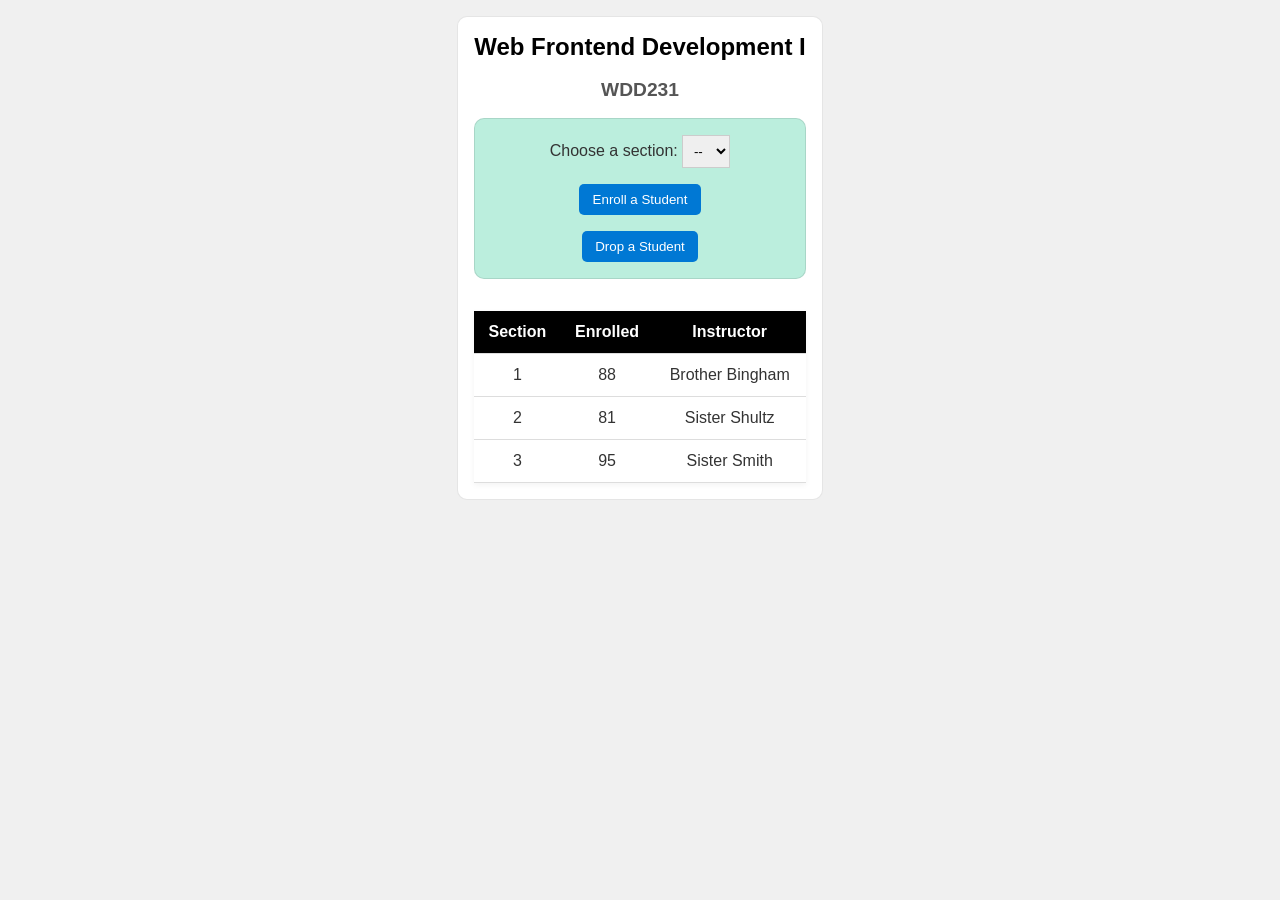
<file: week3/modules.html>
<!DOCTYPE html>
<html lang="en">
<head>
    <meta charset="UTF-8">
    <meta name="viewport" content="width=device-width, initial-scale=1.0">
    <title>Modules Example: Course and Sections</title>
    <link rel="stylesheet" href="styles/modules.css">
    <script type="module" src="scripts/modules.mjs"></script>
</head>
<!-- comment -->
<body>
    <main>
        <h1 id="courseName">Web Frontend Development I</h1>
        <h2 id="courseCode">WDD231</h2>

        <div id="enrollment">
            <label for="sectionNumber">Choose a section:</label>
            <select id="sectionNumber">
            <option value="0" disabled="" selected="">--</option>
            <option value="1">1</option><option value="2">2</option><option value="3">3</option></select>
            <button id="enrollStudent">Enroll a Student</button>
            <button id="dropStudent">Drop a Student</button>
        </div>

        <table>
            <thead>
                <tr>
                    <th>Section</th>
                    <th>Enrolled</th>
                    <th>Instructor</th>
                </tr>
            </thead>
            <tbody id="sections"><tr>
                <td>1</td>
                <td>88</td>
                <td>Brother Bingham</td></tr><tr>
                <td>2</td>
                <td>81</td>
                <td>Sister Shultz</td></tr><tr>
                <td>3</td>
                <td>95</td>
                <td>Sister Smith</td></tr>
            </tbody>
        </table>
    </main>
</body>
</html>
</file>
<file: styles/base.css>
/* ======== Color Scheme ==========
Terracotta #E07A5F
Deep SLate Blue #3D405B
*/

/* Site Wide */
* {
    font-family: "Josefin Sans", "sans-serif";
    box-sizing: border-box;
}

/* Header */
header {
    display: grid;
    grid-template-columns: 24px auto 44px;
    padding: 5px 0 5px 10px;
    align-items: end;
    border-bottom: solid 1px #ddd;
    column-gap: 8px;
}

header img {
    display: block;
    width: 100%;
    height: auto;
    padding-bottom: 4px;
}

header span {
    font-size: 1.2rem;
    color: #3D405B;
}

/* Hamburger Nav*/
.hamburger {
    background: none;
    border: none;
    font-size: 2rem;
    color: #3D405B;
    cursor: pointer;
    font-family: Verdana, Geneva, Tahoma, sans-serif;
}

.hamburger::before{
    content: "\2630";
}

.hamburger.show::before{
    content: "\00D7";
}

/* Navigation */
.navigation {
    display: none;
}

.navigation.show {
    display: block;
}

.navigation ul {
    list-style-type: none;
    margin: 0;
    padding: 0;
}

.navigation a {
    display: block;
    padding: .8rem 10px ;
    color: #3D405B;
    text-decoration: none;
    border-bottom: solid 1px #ddd;
}

.navigation li.current {
    background-color: #eee;
}

.navigation a:hover {
    background-color: #E07A5F;
}



/* H1 */
h1 {
    margin-left: 10px;
    color: #3D405B;
}

/* Content */
main {
    display: grid;
    grid-template-columns: auto auto auto;
}

h2 {
    text-align: center;
    background-color: #3D405B;
    color: white;
    margin: 0;
    padding: 10px 0px 5px 0px;
}

section {
    margin: 15px;
    background-color: #ddd;
}

.about {
    grid-column: 1/4;
}

.about p {
    padding: 10px;
}

.photo {
    grid-column: 1/4;
}

.photo img {
    padding: 5px 40px;
    width: 100%;
}

.courses {
    grid-column: 1/4;
}

/* Course Cards */
.courses p {
    text-align: center;
}

.courses button {
    padding: 15px;
    background-color: #E07A5F;
    border-radius: 8px;
    border: #aaa solid 1px;
    margin-top: 20px;
}

.course-filters {
    display: flex;
    justify-content: space-evenly;
}

.course-cards {
    display: grid;
    grid-template-columns: repeat(auto-fit, minmax(260px, 1fr));
    gap: 1rem;
    text-align: center;
} 

.course-card {
    padding: 1rem;
    background-color: #E07A5F;
    border-radius: 20px;
    margin: 5px 10px;
}

.course-card.completed {
    background-color: #e5cdbc;
}

/* Course details dialog */

dialog {
    width: 50%;
    max-width: 600px;
    padding: 1rem;
    background-color: #eee;
    box-shadow: 0 0 3rem #777;
    border: 1px solid #ccc;
    border-radius: 6px;
}

dialog::backdrop {
    background-color: rgb(1, 1, 1 / 10%);
}

dialog button {
    position: absolute;
    top: 20px;
    right: 20px;
    padding: .5rem 1rem;
    border: solid 1px rgb(0, 0, 0 / 10%);
}


/* Footer */
footer {
    background-color: #eee;
    padding: 1rem 10px;
    text-align: center;
}

.social {
    display: flex;
    justify-content: center;
    column-gap: 8px;
}

.social a {
    display: flex;
    justify-content: center;
    align-items: center;
    width: 44px;
    height: 44px;
    border: #ccc solid 1px;
    border-radius: 22px;
}

.social img {
    width: 22px;
    height: 22px;
}

.social a:hover {
    background-color: #ddd;
}
</file>
<file: styles/larger.css>
@media only screen and (min-width: 38rem) {
    header, main, nav, footer {
        max-width: 900px;
        margin: 0 auto;
    }

    header{
        grid-template-columns: 24px auto;
    }

    .hamburger {
        display: none;
    }

    .navigation {
        display: block;
        border-bottom: solid 1px #eee;
    }
    
    .navigation ul {
        display: flex;
    }

    .navigation a {
        border: none;
    }

    main {
        display: grid;
        grid-template-columns: auto auto auto;
    }

    .about {
    grid-column: 1/3;
    }

    .about p {
        padding: 10px;
    }

    .photo {
        grid-column: 3/4;
    }

    .photo img {
        padding: 5px 40px;
    }

    .courses {
        grid-column: 1/4;
    }
}
</file>
<file: final/styles/small.css>
/* ============================
   GLOBAL VARIABLES & RESET
============================ */
:root {
    --primary-light: #93AD7A;
    --primary-dark: #749C75;
    --secondary-color: #A06A36;
    --background-color: #E1DEE9;
    --font-color: #141414;
}

* {
    margin: 0;
    padding: 0;
    box-sizing: border-box;
    font-family: "IBM Plex Serif", serif;
}

.bold { font-weight: 700; }
.thin { font-weight: 100; }

/* ============================
   HEADER
============================ */
header {
    background: var(--primary-light);
    color: var(--font-color);
    display: flex;
    justify-content: space-between;
    align-items: center;
    padding: 1rem;
}

.header-left {
    display: flex;
    align-items: center;
    gap: 1rem;
}

/* HAMBURGER BUTTON */
.hamburger {
    width: 60px;
    height: 60px;
    background: var(--primary-light);
    border: none;
    cursor: pointer;
    z-index: 100;
    color: var(--font-color);
    font-size: 2rem;
}

.hamburger::before {
    content: "\2630";
}

.hamburger.show::before {
    content: "\00D7";
}

/* MOBILE NAV */
.navigation {
    position: fixed;
    top: 0;
    right: -260px;
    width: 260px;
    height: 100vh;
    background: #fff;
    box-shadow: -4px 0 12px rgba(0,0,0,0.15);
    padding: 2rem 1rem;
    display: flex;
    flex-direction: column;
    transition: right 0.3s ease;
    z-index: 2000;
}


.navigation.show {
    right: 0;
}

.navigation ul {
    list-style: none;
}

.navigation li {
    margin-bottom: 1.5rem;
}

.navigation a {
    display: block;
    padding: 0.8rem 2rem;
    text-decoration: none;
    color: var(--font-color);
    border: 1px solid var(--primary-dark);
}

.navigation a:hover {
    background: var(--secondary-color);
}

.current {
    background: var(--primary-dark);
}

/* ============================
   FOOTER
============================ */
footer {
    background: var(--primary-light);
    color: var(--font-color);
    text-align: center;
    padding: 1rem;
}

footer img {
    width: 40px;
    margin: 0 10px;
}

/* ============================
   MAIN CONTENT
============================ */
main {
    width: 100%;
    background: var(--background-color);
    padding-bottom: 2rem;
}

img {
    max-width: 100%;
    height: auto;
}

/* ============================
   DISCOVER PAGE — CARD GRID
============================ */
#discover-card-container {
    display: grid;
    grid-template-columns: repeat(auto-fit, minmax(260px, 1fr));
    gap: 1.5rem;
    padding: 1.5rem;
}

/* ============================
   RECIPE CARD
============================ */
.recipe-card {
    background: #fff;
    border-radius: 12px;
    padding: 1rem;
    box-shadow: 0 4px 12px rgba(0,0,0,0.08);
    display: flex;
    flex-direction: column;
    gap: 0.75rem;
    transition: 0.2s ease;
}

.recipe-card:hover {
    transform: translateY(-4px);
    box-shadow: 0 6px 18px rgba(0,0,0,0.12);
}

.recipe-card img {
    width: 100%;
    height: 180px;
    object-fit: cover;
    border-radius: 10px;
    background: #f2f2f2;
}

.recipe-card h2 {
    font-size: 1.25rem;
    margin: 0;
}

.recipe-card p {
    margin: 0;
    color: #555;
}

.learn-more-btn {
    margin-top: auto;
    padding: 0.6rem 1rem;
    background: var(--secondary-color);
    color: #fff;
    border: none;
    border-radius: 8px;
    cursor: pointer;
}

.learn-more-btn:hover {
    background: #724b26;
}

/* ============================
   MODAL
============================ */
#recipeModal {
    position: fixed;
    inset: 0;
    background: rgba(0,0,0,0.55);
    display: flex;
    justify-content: center;
    align-items: center;
    padding: 1rem;
}

#recipeModal.hidden {
    display: none;
}

.modal-content {
    background: #fff;
    padding: 2rem;
    border-radius: 12px;
    max-width: 600px;
    width: 100%;
    max-height: 90vh;
    overflow-y: auto;
    position: relative;
}

#closeModal {
    position: absolute;
    top: 12px;
    right: 16px;
    font-size: 1.8rem;
    cursor: pointer;
}

.modal-img {
    width: 100%;
    height: 220px;
    object-fit: cover;
    border-radius: 10px;
    margin-bottom: 1rem;
}

.recipe-form-section {
    max-width: 700px;
    margin: 2rem auto;
    padding: 2rem;
    background: #fff;
    border-radius: 10px;
    box-shadow: 0 4px 12px rgba(0,0,0,0.1);
}

.recipe-form-section h2,
.recipe-form-section h3 {
    text-align: center;
    margin-bottom: 1rem;
}

#recipeForm {
    display: flex;
    flex-direction: column;
    gap: 1.2rem;
}

#recipeForm label {
    display: flex;
    flex-direction: column;
    font-weight: bold;
    color: #333;
}

#recipeForm input,
#recipeForm textarea {
    padding: 0.7rem;
    border: 1px solid #ccc;
    border-radius: 6px;
    font-size: 1rem;
}

#recipeForm textarea {
    min-height: 100px;
}

.submit-btn {
    padding: 0.8rem;
    background: var(--primary-dark, #333);
    color: #fff;
    border: none;
    border-radius: 6px;
    cursor: pointer;
    font-size: 1.1rem;
}

.submit-btn:hover {
    background: var(--secondary-color, #555);
}

#output {
    background: #f7f7f7;
    padding: 1rem;
    border-radius: 6px;
    white-space: pre-wrap;
    border: 1px solid #ddd;
}
</file>
<file: final/styles/large.css>
/* ============================
   DESKTOP NAVIGATION
============================ */
@media (min-width: 64rem) {

    .hamburger {
        display: none;
    }

    .navigation {
        position: static;
        height: auto;
        width: auto;
        background: none;
        box-shadow: none;
        padding: 0;
        flex-direction: row;
        right: 0;
    }

    .navigation ul {
        display: flex;
        gap: 2rem;
    }

    .navigation li {
        margin: 0;
    }
}
</file>
<file: week4/startHere/styles/small.css>
*{box-sizing: border-box;}
html {
  -webkit-text-size-adjust: 100%; 
  -ms-text-size-adjust: 100%;
}

h1 {
  color: #3D405B;
}

form {
    margin: 1rem 2%;
  
    label {
      display: block;
      font-size: .8rem;
      color: purple;
      padding-top: .2rem;
    }
    h3 {
      font-size: .9rem;
      color: #E07A5F;
      margin: 1.5rem 0 .2rem 0;
      border-bottom: 1px solid #eee;
    }
  
    input[type=text],
    input[type=tel],
    input[type=date],
    input[type=email],
    select {
      display: block;
      margin: .1rem 0 1rem 0 ;
      padding: .3rem;
      border: 1px solid #999;
      border-radius: 4px;
      border-left-width: 5px;
      border-left-color:#555;
      font-size: 1rem;
      color: #3D405B;
      width: 250px;
    }
  
    input:required {border-left-color: #d70000;}
    input:focus {border-left-color: black; outline:none;}
    input:required:valid{border-left-color: green;}
  
    input[type=submit] {
      border: none;
      text-align: center;
      background-color: #3D405B;
      color: white;
      border-radius: 1rem;
      padding: .75rem 1.5rem;
      margin: 2rem 0;
      font-size: 1.2rem;
      -webkit-appearance: none;
      appearance: none;
    }
  }
  input:-webkit-autofill{
    -webkit-text-fill-color: #3D405B;
  }
  
  #results {
    background-color: #F4F1DE;
    padding: 0 1rem;
    border: 1px solid #E07A5F;
    border-radius: 6px;
  }
</file>
<file: week4/startHere/styles/large.css>
@media only screen and (min-width: 38rem) {


} /*end media query*/
</file>
<file: styles/prophets.css>
body {
    display: grid;
    text-align: center;
    margin: 0;
}

main {
    box-shadow: 20px 0px 30px;
    background-color: #ccc;
}

header {
    margin-top: 1rem;
    font-size: 1.5rem;
}

h1, h2 {
    color: rgb(49, 49, 113);
    font-family:'Lucida Sans', 'Lucida Sans Regular', 'Lucida Grande', 'Lucida Sans Unicode', Geneva, Verdana, sans-serif;
}

section {
    border: 1px solid rgb(10, 0, 152);
    background-color: rgb(168, 204, 255);
}

img {
    box-shadow: 5px 10px 50px;
    margin-bottom: 2rem;
}

.cards {
	display: grid;
	grid-gap: 0.5rem;
	grid-template-columns: repeat(auto-fit, minmax(350px, 1fr));
    padding: 50px;
}

footer{
    margin: 2rem;
}
</file>
<file: chamber/styles/small.css>
/* ======== Color Scheme ==========
    Forest green: #185500
*/

/* Site Wide */
* {
    font-family: "Josefin Sans", "sans-serif";
    box-sizing: border-box;
    margin: 0;
    padding: 0;
}


/* Header */
header {
    display: flex;
    justify-content: space-between;
    align-items: center;
    padding: 1rem;
    background-color: #124100;
}

.header-left {
    display: flex;
    align-items: center;
    gap: 1rem;
}

header img {
    display: block;
    width: 60px;
    height: auto;
}

header span {
    font-size: 1.2rem;
    color: #dcdcdc;
}

/* Hamburger Nav*/
nav {
    position: relative;
}

.hamburger {
    background: none;
    border: none;
    font-size: 2rem;
    color: #dcdcdc;
    cursor: pointer;
    font-family: Verdana, Geneva, Tahoma, sans-serif;
}

.hamburger::before{
    content: "\2630";
}

.hamburger.show::before{
    content: "\00D7";
}



/* Navigation */
.navigation {
    display: none;
    position: absolute;    
    top: 100%;
    right: 0;
    background-color: #6d6d6d;
    padding: 1rem;
    border-radius: 6px;
    box-shadow: 0 4px 10px rgba(0,0,0,0.1);
    z-index: 20;
}

.navigation.show {
    display: block;
}

.navigation ul {
    list-style-type: none;
    margin: 0;
    padding: 0;
}

.navigation a {
    display: block;
    padding: .8rem 10px;
    color: #eee;
    text-decoration: none;
}

.navigation li.current {
    background-color: #0d2f00;
    border-radius: 6px;
}

.navigation a:hover {
    color: #000;
    background-color: #d4af37;
    border-radius: 6px;
}

/* Buttons */
.view-buttons {
    display: flex;
    justify-content: end;
    gap: 1rem;
    margin: 1rem;
}

.view-buttons button {
    padding: .5rem 1rem;
    border: 1px solid #124100;
    background: #eee;
    cursor: pointer;
    border-radius: 6px;
}

.view-buttons button.active {
    background: #124100;
    color: white;
}

.join-btn {
    position: absolute;
    bottom: 20px;
    right: 20px;

    color: #000;
    background-color: #dfca42;
    padding: 12px 24px;
    border-radius: 10px;
    font-size: 1.5rem;
    font-weight: 700;
    text-decoration: none;
    box-shadow: 0 4px 10px rgba(0,0,0,0.25);
}

.join-btn:hover {
    background-color: #d4af37;
}

/* Main */
h1 {
margin: 1rem;
}

.hero {
    position: relative;
    width: 100%;
    max-height: 450px;
    margin: 0 auto;
}

.hero-img {
    width: 100%;
    max-height: 450px;
    display: block;
}

.home-tabs div {
    margin: 1rem 0;
    border: solid 1px #ccc;
    border-radius: 12px;
    background-color: #ddd;
}

.home-tabs p {
    padding: 1rem;
}
.weather {
    display: grid;
    grid-template-columns: 1fr 2fr;
}

.weather h2 {
    grid-column: 1/3;
}

.weather img {
    grid-column: 1/2;
    width: 80%;
    height: auto;
    margin: 0 auto;
}

.weather p {
    padding: 0;
    margin: 3px;
}

.welcome {
    background-color: rgba(249, 242, 36, 0.2);
    border: solid 1px #d4c937;
    padding: 10px;
    margin: 0px 20px;
}

.forecast p {
    padding: 5px;
    margin: 5px 60px;
}

/* Member Cards */
h2 {
    text-align: center;
    background-color: #124100;
    color: white;
    margin: 0;
    padding: 10px 0px 5px 0px;
    border-radius: 10px;
}

section {
    margin: 15px;
    border-radius: 10px;
}

.member-card {
    padding: 1rem;
    border: 1px solid #ccc;
    border-radius: 8px;
    background: #fff;
    justify-content: center;
    display: grid;
    grid-template-columns: 1fr 2fr;
    gap: 1rem;
}
.member-card h2{
    grid-column: 1/3;
}

.member-card img {
    display: block;
    margin: 1rem auto 1rem auto;
    max-width: 100px;
    height: auto;
    grid-column: 1/2;
}

.member-card div {
    grid-column: 2/3;
}

.member-card a {
    text-decoration: none;
    color: #000;
    background-color: #ffffff;
    padding: 12px;
    border: solid 1px #bbb;
    border-radius: 6px;
    
}

.gold {
    border-color: #d4af37;
    background-color: #fff8d6;
}
.gold h2 {
    background-color: #d4af37;
    color: #000;
}

.silver {
    border-color: #c0c0c0;
    background-color: #f4f4f4;
}
.silver h2 {
    background-color: #c0c0c0;
    color: #000;
}

.bronze {
    border-color: #a1640f;
    background-color: #c69652;
}

.bronze h2 {
    background-color: #a1640f;
    color: white;
}

/* Discover cards */
.discover-card {
    border: gray 1px solid;
    border-radius: 15px;
    width: 300px;
    text-align: center;
    background-color: #eee;
    overflow: hidden;
    margin: 10px auto;

    display: grid;
    grid-template-areas:
        "photo"
        "title"
        "address"
        "description"
        "button";
}

.discover-card h2 {
    background-color: #eee;
    color: #000;
    grid-area: title;
}

.discover-card p {
    padding: 0 5px;
    grid-area: description;
}

.discover-card address {
    padding: 5px;
    grid-area: address;
}

.discover-card button{
    padding: 12px;
    margin: 15px;
    background-color: #fff;
    border-radius: 15px;
    grid-area: button;
}

.discover-card button:hover {
    background-color: #ccc;
}

.discover-card img {
    width: 100%;
    height: auto;
}

.discover-card figure {
    grid-area: photo;
}

.discover-card figcaption {
    display: none;
}


/* List View */
.list-view {
    display: block;
}

.list-view .member-card {
    display: flex;
    flex-direction: column;
    text-align: left;
    margin-bottom: 1rem;
}

.list-view .member-card img {
    display: none;
}

/* Footer */
footer {
    background-color: #eee;
    padding: 1rem 10px;
    text-align: center;
}

.social {
    display: flex;
    justify-content: center;
    column-gap: 8px;
}

.social a {
    display: flex;
    justify-content: center;
    align-items: center;
    width: 44px;
    height: 44px;
    border: #ccc solid 1px;
    border-radius: 22px;
}

.social img {
    width: 22px;
    height: 22px;
}

.social a:hover {
    background-color: #ddd;
}
/* Forms */
form.form {
    max-width: 600px;
    margin: 0 auto;
    background-color: #fff;
    border-radius: 12px;
    box-shadow: 0 0 10px rgba(0,0,0,0.08);
    padding: 2rem;
}

/* Fieldsets and labels */
fieldset {
    border: none;
    margin-bottom: 1.5rem;
}

label {
    display: block;
    margin-bottom: 1rem;
    font-weight: 500;
}

select,
input[type="text"],
textarea {
    width: 100%;
    padding: 0.6rem;
    margin-top: 0.3rem;
    border: 1px solid #ccc;
    border-radius: 8px;
    font-size: 1rem;
    appearance: none;
}

/* radio styling */
input[type="radio"] {
    margin-right: 0.5rem;
}

fieldset > div {
    margin-bottom: 0.5rem;
    font-weight: 500;
}

.form button {
    display: block;
    width: 100%;
    padding: 20px;
    background-color: #124100;
    color: #ffffff;
    font-size: 1.3rem;
    border: none;
    border-radius: 8px;
    margin-top: 1rem;
}

.form button:hover {
  background-color: #0d2f00;
}



/* Modals */
dialog {
    border: 1px solid rgb(0 0 0 / 10%);
    border-radius: .5rem;
    padding: 2rem;
    background-color: #fff;
    box-shadow: 0 0 3rem #777;
    width: 90%;
    max-width: 600px;
    position: relative;
}

::backdrop {
    background-color: rgb(0 0 0 / 50%);
}

#closeModal {
    position: absolute;
    top: 16px;
    right: 16px;
    padding: .5rem 1rem;
    border: 1px solid rgb(0 0 0 / 10%);
    cursor: pointer;
}

dialog h2 {
    background-color: #fff;
    color: #000;
}

dialog button:hover {
    background-color: #ccc;
}


.membership-card {
    border-radius: 3px 15px;
    margin: 1rem;
    text-align: center;
    cursor: pointer;
    box-shadow: 0 4px 12px rgba(0,0,0,0.08);
    transition: transform 0.2s ease, box-shadow 0.2s ease;
    opacity: 1;
}

.membership-card.card-intro {
    animation: fadeRise 2s ease-out forwards;
    opacity: 0;
}

.membership-card:hover {
    transform: translateY(-4px);
    box-shadow: 0 6px 16px rgba(0,0,0,0.12);
}

.membership-card h2 {
    margin: 0;
    padding: 1rem;
    border-radius: 3px 15px;
}

@keyframes fadeRise {
    0% {
        opacity: 0;
        transform: translateY(20px);
    }
    100% {
        opacity: 1;
        transform: translateY(0);
    }
}
</file>
<file: chamber/styles/medium.css>
@media only screen and (min-width: 42rem) {
    header, main, footer {
        max-width: 1200px;
        margin: 0 auto;
    }

    /* Header and Nav */
    header {
        display: flex;
        justify-content: space-between;
    }

    nav {
        display: flex;
        justify-content: flex-end;
        align-items: center;
    }

    .hamburger {
        display: none;
    }

    .navigation {
        display: block;
        position: static;
        box-shadow: none;
        padding: 0;
        background-color: #124100;
    }
    
    .navigation ul {
        display: flex;
        padding: 0px 5px;
    }

    .navigation a {
        border: none;
    }

    /* Main */
    .directory-grid {
        display: grid;
        gap: 1rem;
        grid-template-columns: repeat(auto-fit, minmax(230px, 1fr));
    }

    .home-tabs {
        display: grid;
        grid-template-columns: 3fr 2fr 1fr;
        gap: 1rem;
    }

    .forecast p {
        margin: 5px;
        text-align: center;
    }


    .join-main {
        display: grid;
        grid-template-columns: 1fr 1fr;
    }

    .membership-container {
        padding: 2rem;
    }

    .membership-card h2{
        padding: 2rem;
    }

    /* Discover Cards */
    .discover-card {
        width: 95%;
        margin: 10px auto;
        display: grid;
        grid-template-areas:
            "photo title"
            "photo address"
            "photo description"
            "photo button";
    }

    .discover-card img {
        width: 400px;
    }

    .discover-card img:hover {
        filter: saturate(50%);
    }

    /* Footer */
    footer {
        display: grid;
        grid-template-columns: 1fr 1fr 1fr;
        align-items: center;
    }

    .contact {
        grid-column: 1/2;
    }

    .social {
        grid-column: 2/3
    }

    .author {
        grid-column: 3/4;
    }
}
</file>
<file: chamber/styles/large.css>
@media only screen and (min-width: 64rem) {
    #discover-card-container {
        display: grid;
        grid-template-columns: 1fr 1fr;
    }

    .discover-card {
        display: grid;
        grid-template-areas:
            "photo title"
            "photo address"
            "photo description"
            "photo button";
    }

    .discover-card img {
        width: 300px;
    }
}
</file>
<file: week3/styles/modules.css>
* {
  margin: 0;
  padding: 0;
  box-sizing: border-box;
}

body {
  font-family: Arial, sans-serif;
  background-color: #f0f0f0;
}

main {
  padding: 1rem;
  background-color: #fff;
  color: #333;
  width: fit-content;
  margin: 1rem auto;
  border: 1px solid rgb(0 0 0 / 10%);
  border-radius: 10px;
}

h1 {
  font-size: 1.5rem;
  color: #000;
}

h2 {
  font-size: 1.2rem;
  color: #555;
}

h1,
h2 {
  text-align: center;;
  margin-bottom: 1.1rem;
}

form p {
  margin: .5rem;
  font-weight: bold;
}

#enrollment {
  padding: 1rem 1rem 0 1rem;
  border: 1px solid rgb(0 0 0 / 10%);
  border-radius: 10px;
  background-color: #bed;
  text-align: center;
}

select {
  padding: 0.5em;
  border: 1px solid #ccc;
  width: 3rem;
}

button {
  display: block;
  margin: 1rem auto;
  padding: 0.6em 1em;
  border: none;
  border-radius: 5px;
  background-color: #0078d4;
  color: white;
  cursor: pointer;
}

button:hover {
  background-color: #005fa3;
}

table {
  margin-top: 2rem;
  width: 100%;
  border-collapse: collapse;
  background-color: white;
  box-shadow: 0 2px 6px rgb(0 0 0 / 5%);
}

th,
td {
  padding: 0.75rem;
  text-align: center;
  border-bottom: 1px solid #ddd;
}

th {
  background-color: #000;
  color: white;
  font-weight: bold;
}

tr:hover {
  background-color: #bbb;
}
</file>
